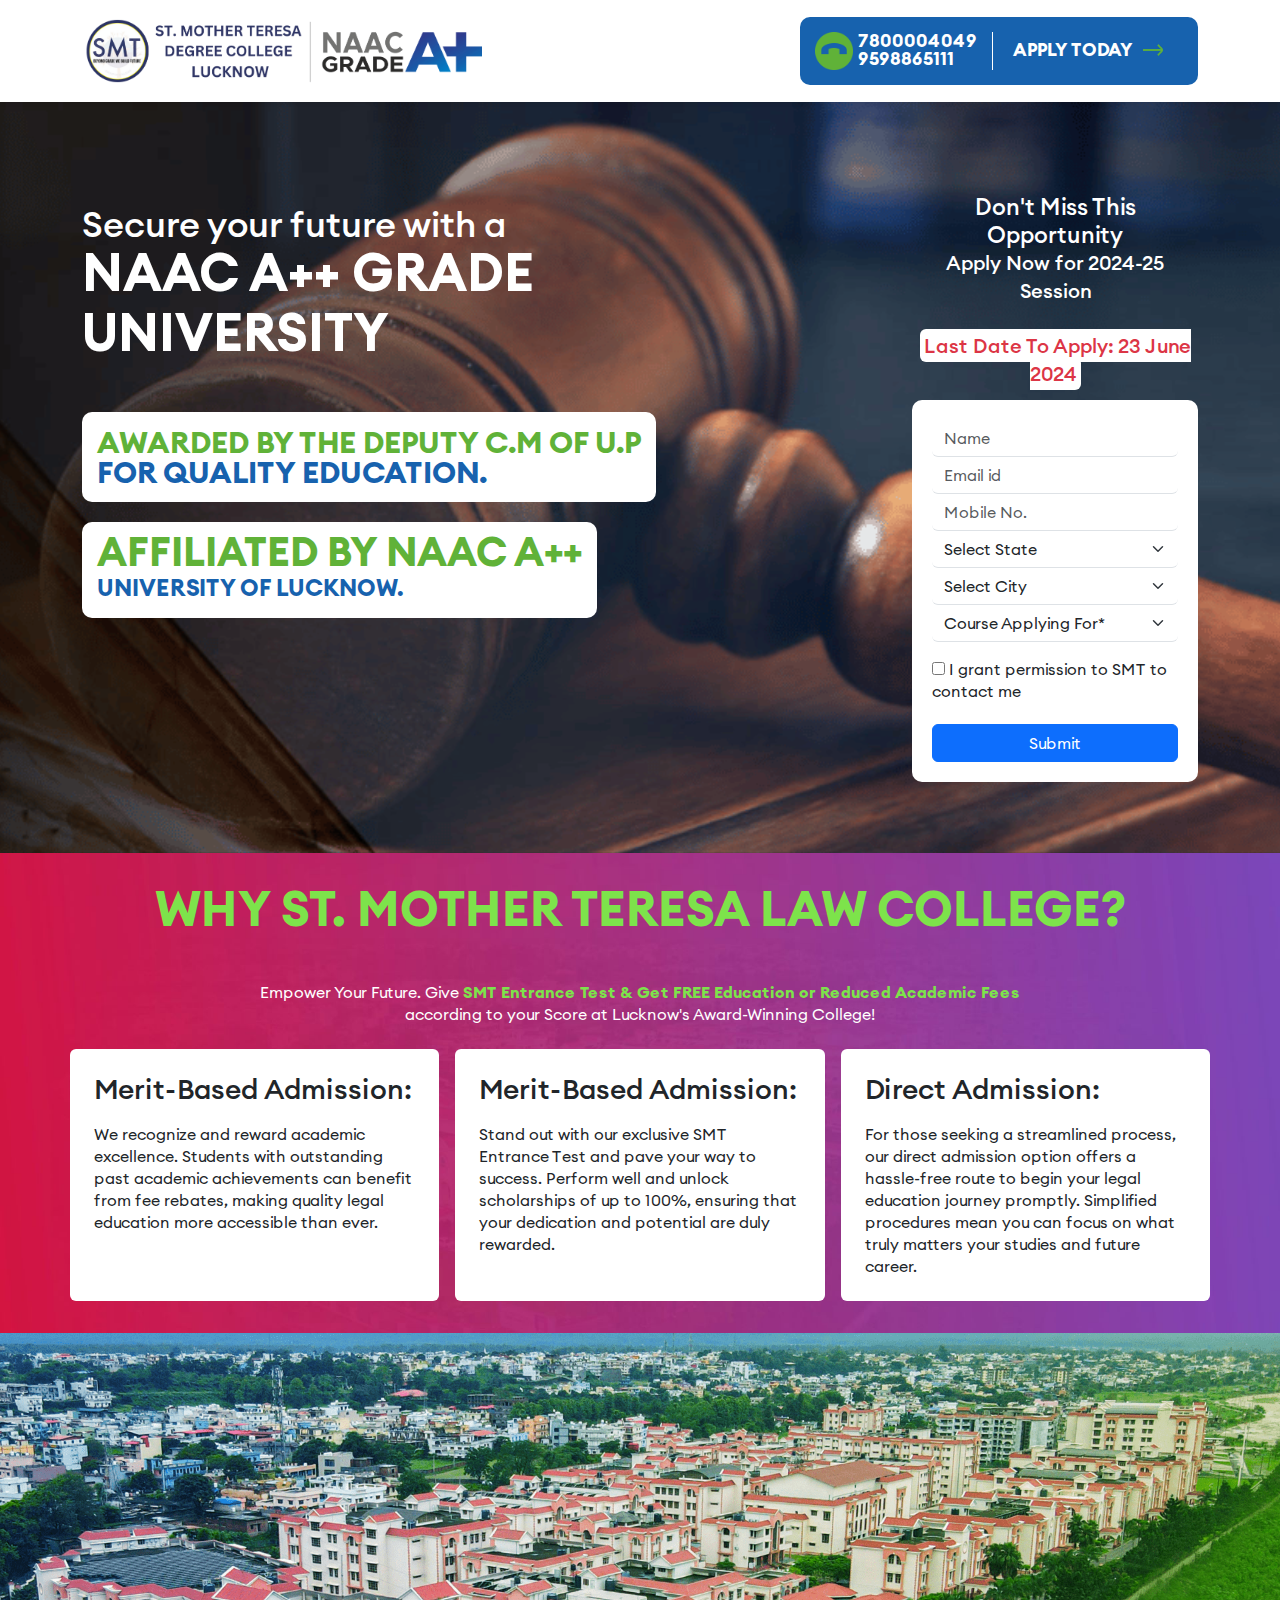
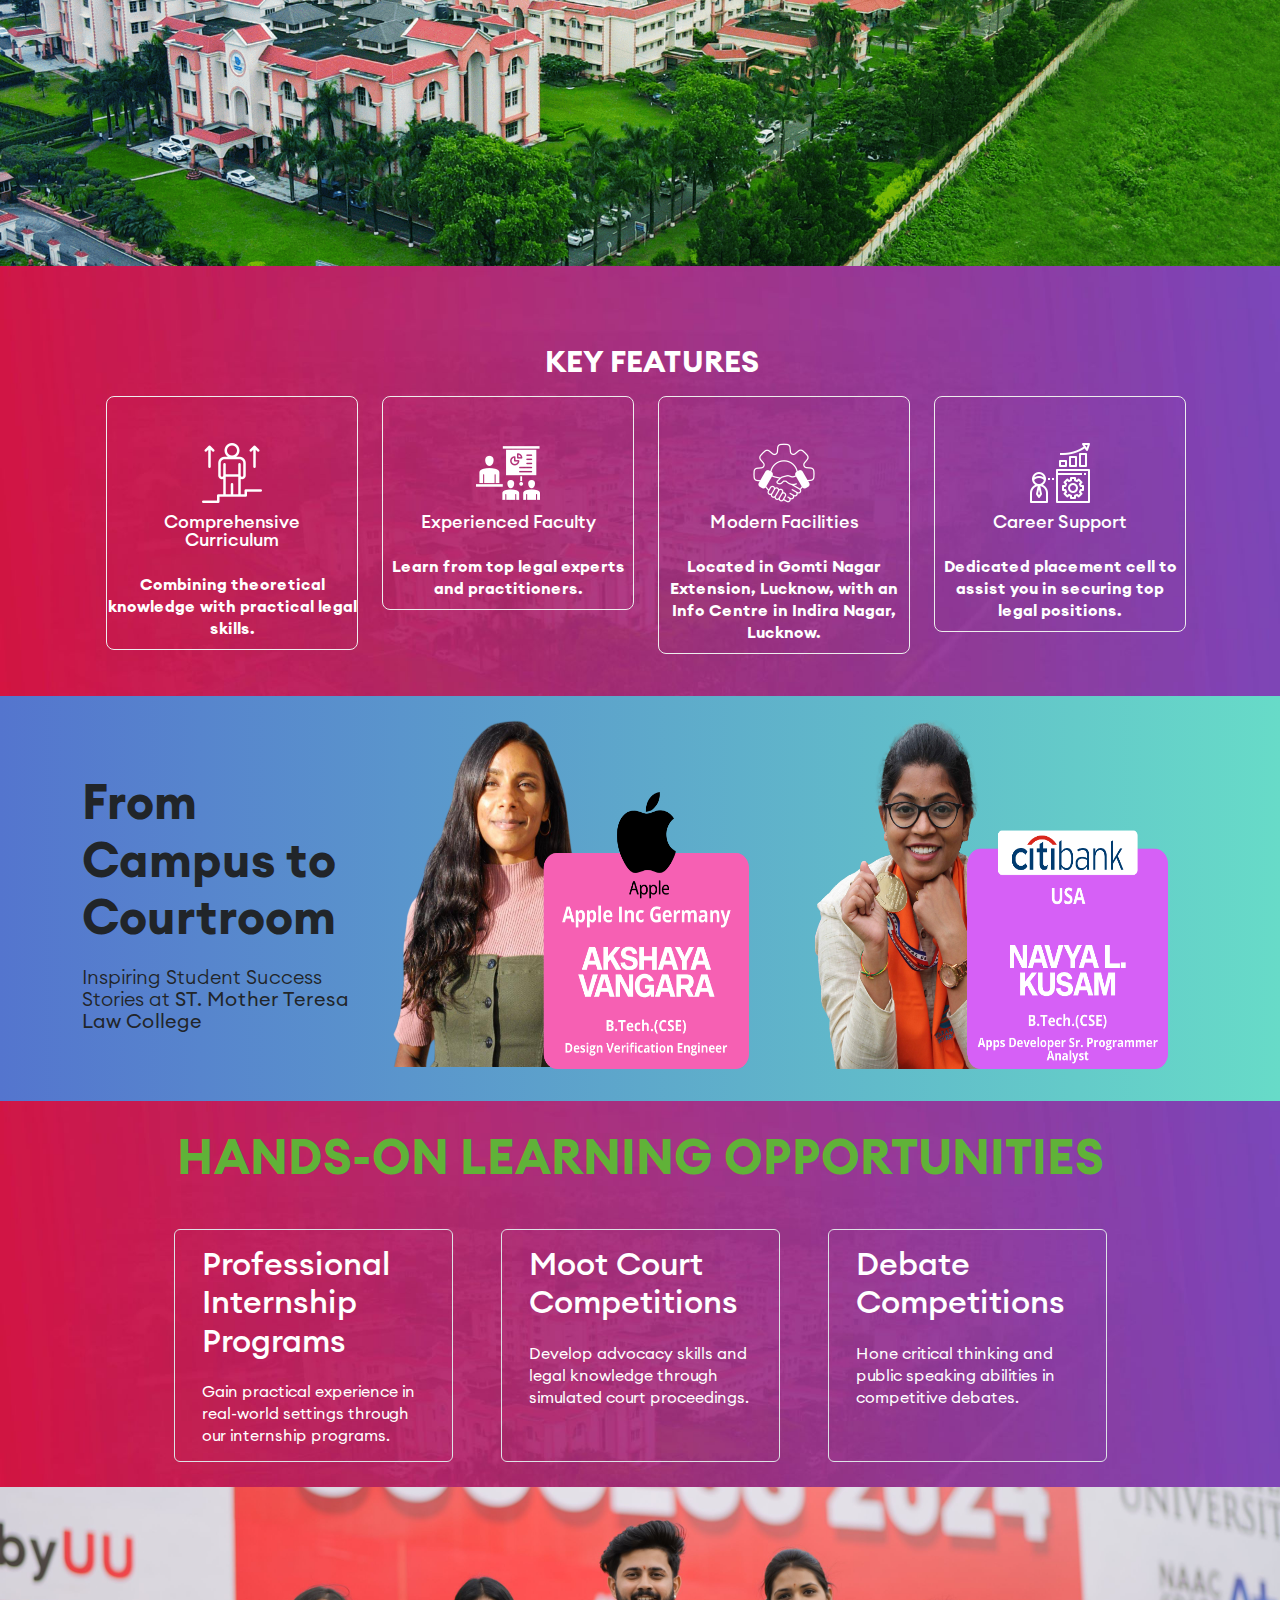
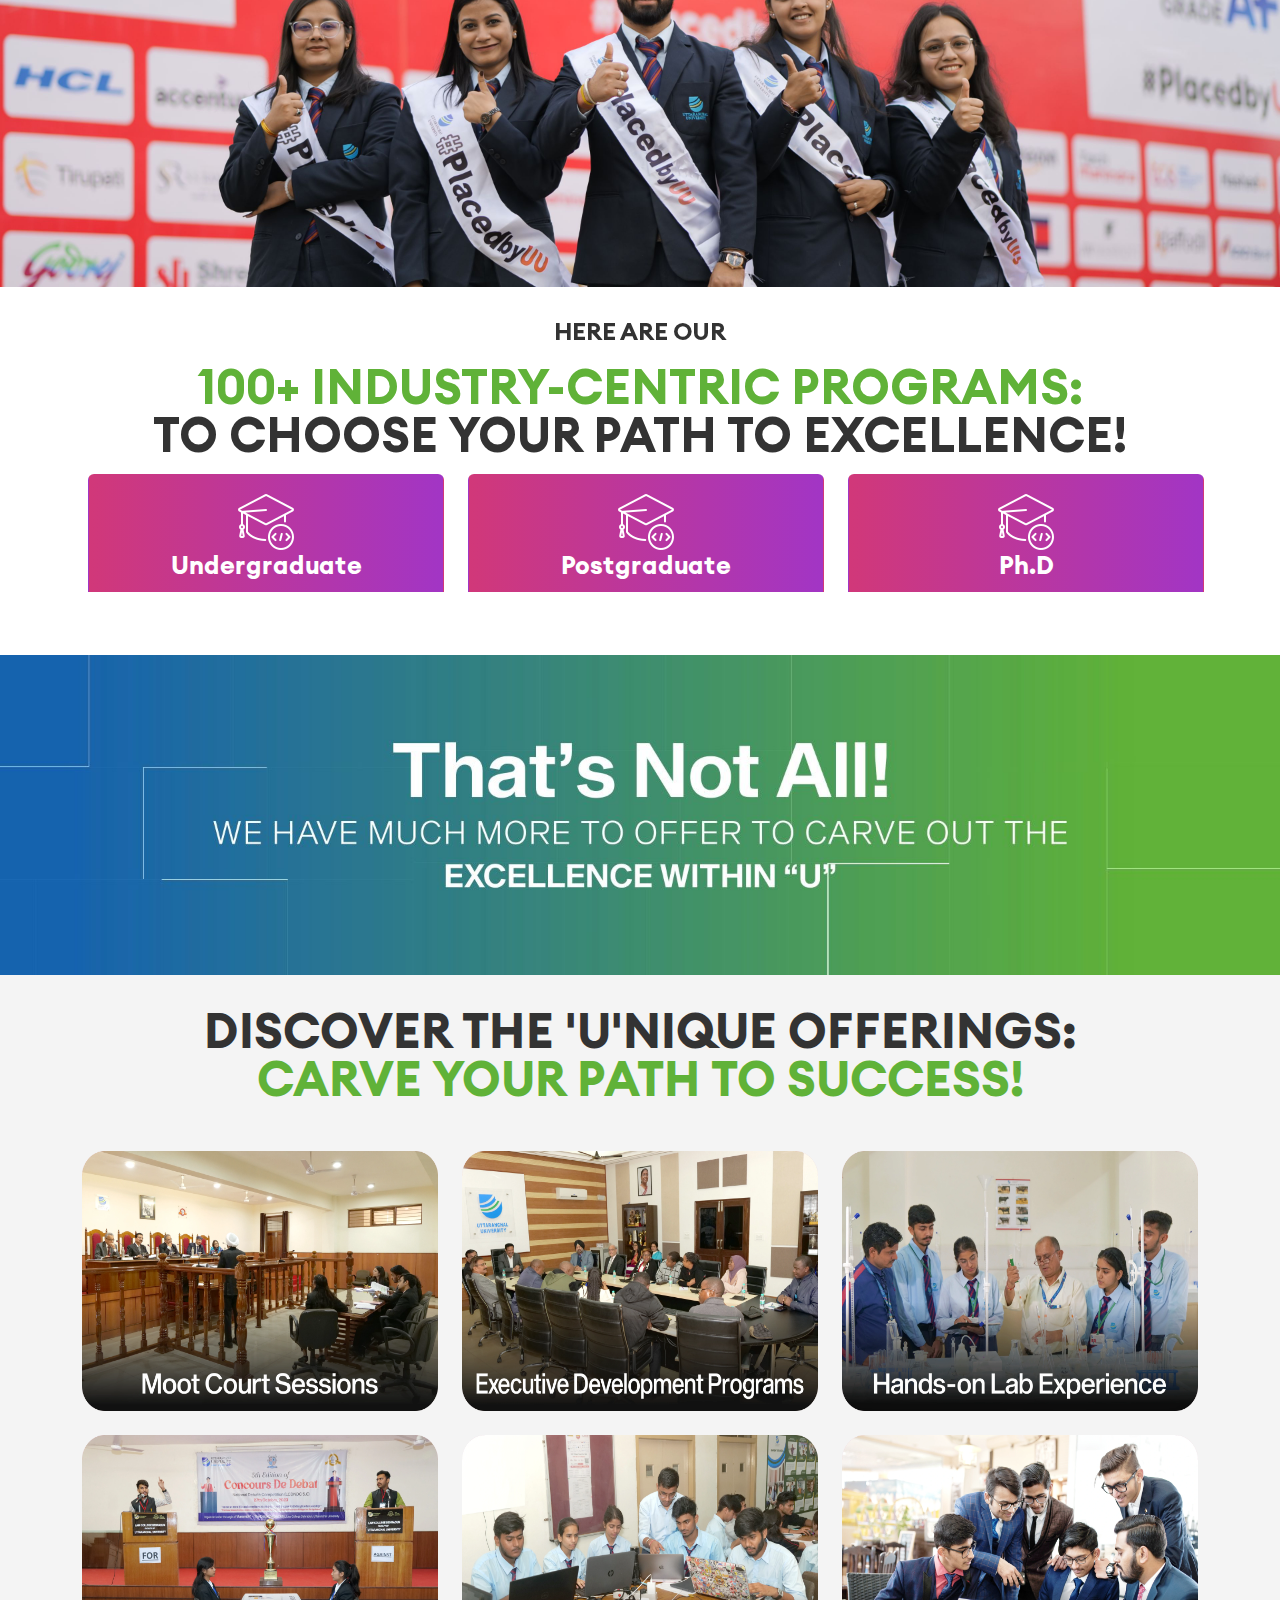
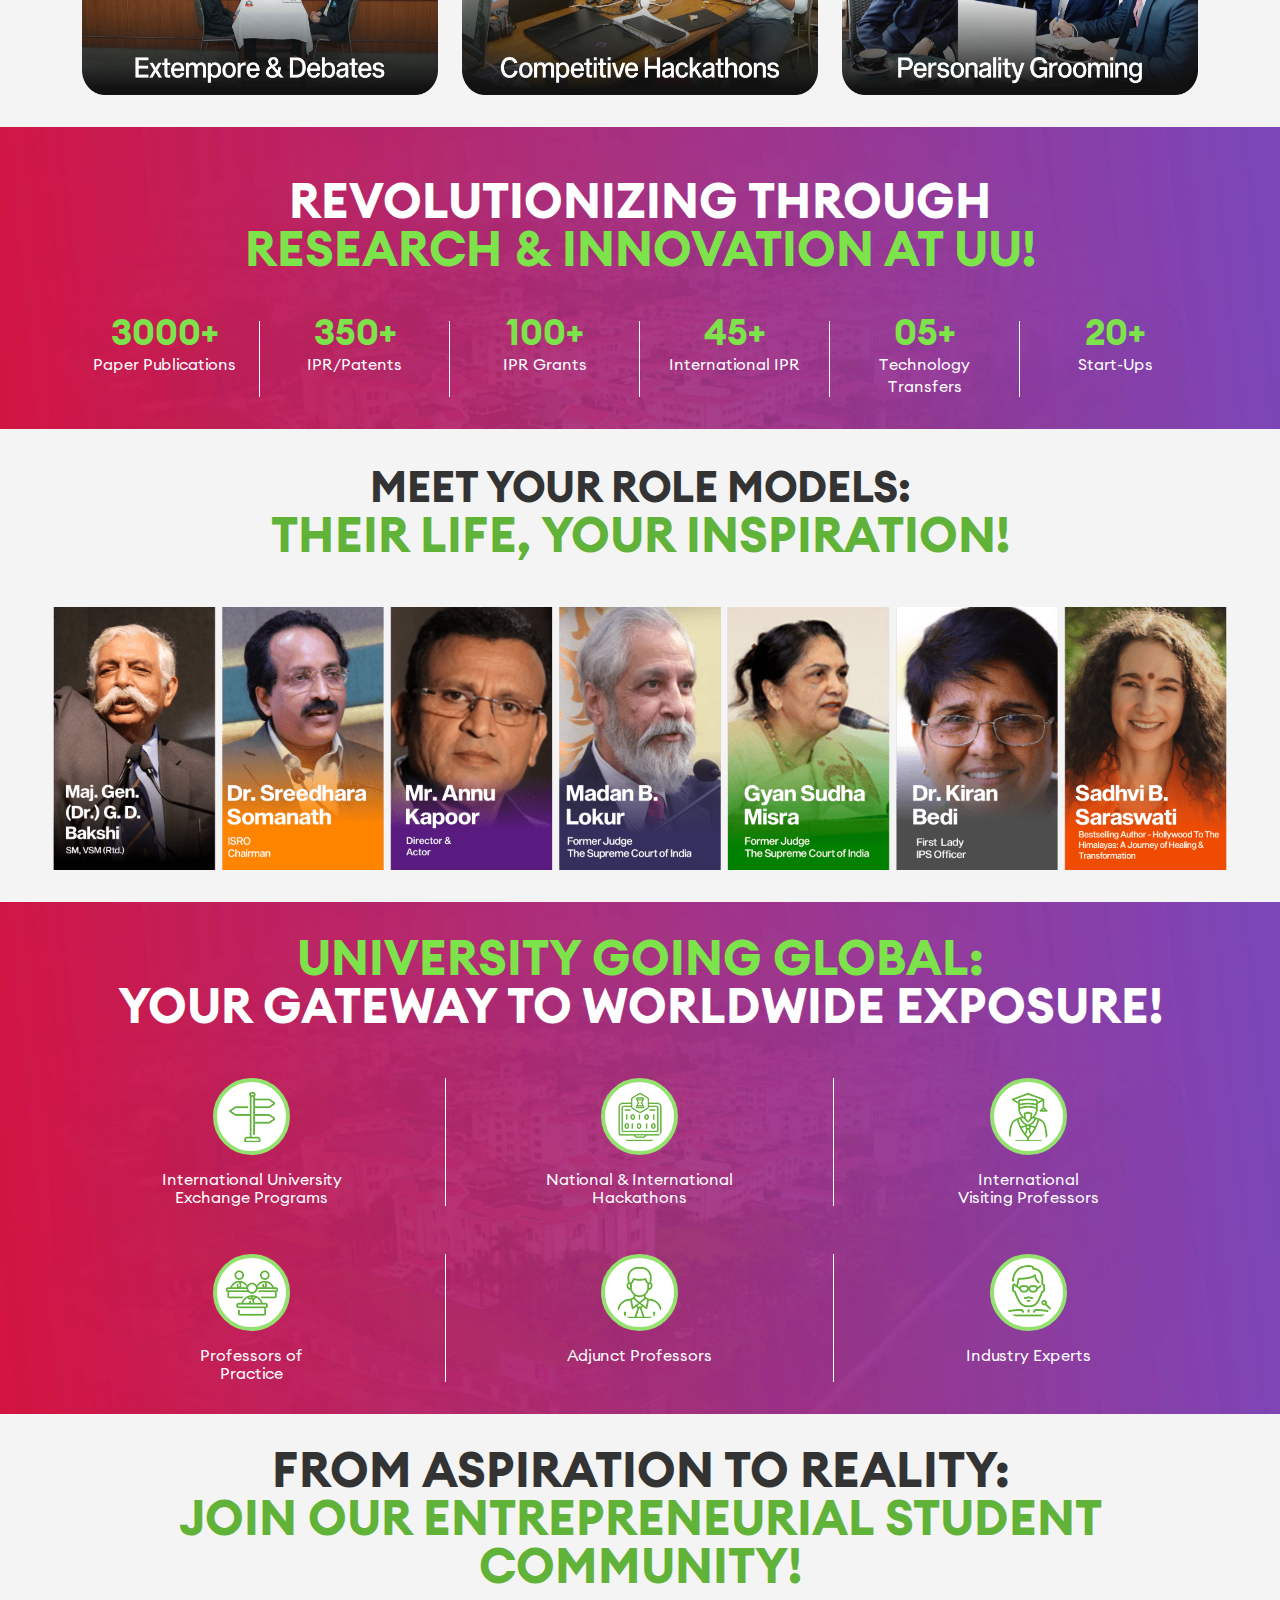
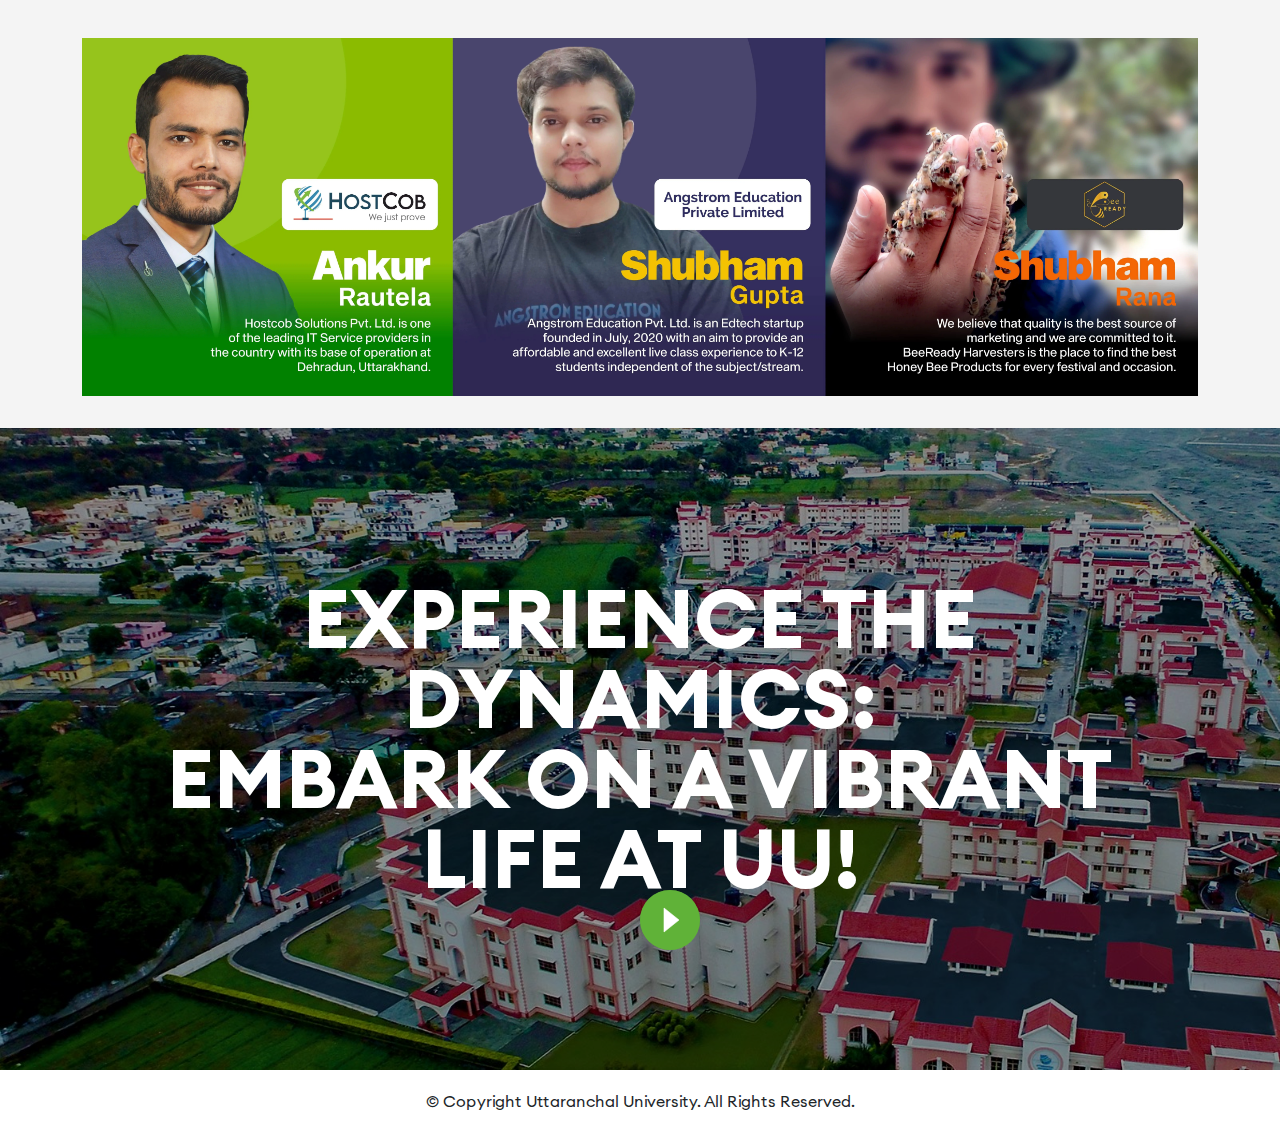
<file: index.html>
<!DOCTYPE html>
<html lang="en">

<head>
    <meta charset="UTF-8">
    <meta http-equiv="X-UA-Compatible" content="IE=edge">
    <meta name="viewport" content="width=device-width, initial-scale=1.0">
    <title>St. Mother Teresa Degree College Lucknow</title>
    <link rel="stylesheet" href="css/bootstrap.min.css">
    <link rel="stylesheet" href="css/slick.css">
    <link rel="stylesheet" href="css/jquery.fancybox.min.css">
    <link rel="stylesheet" href="css/style.css">
    <link rel="stylesheet" href="css/widget-form-theme.html">
    <!-- Favicons -->
    <link rel="icon" type="image/ico" href="img/favicon.png">
    <style type="text/css">
        .hero-banner__content {
            background-image: url('img/top-banner-1.webp');
            background-repeat: no-repeat;
            background-size: cover;
            background-position: top center;
            padding-top: 34px;
        }

        .BannerImg {
            display: none;
        }

        .TestImg {
            height: 349px !important;

        }

        @media only screen and (max-width: 757px) {
            .hero-banner__content {
                background-image: none !important;
                padding-top: 61px !important;

            }

            .TestImg {
                width: 100%;
                height: 280px !important;
            }

            .main-heading h2 {
                font-size: 23px !important;

            }

            .BannerImg {
                display: block !important;
            }

            .formArea {
                margin-top: -7px !important;
                padding-bottom: 26px !important;
                margin-left: 0px !important;
            }

            .footer-fixed {

                display: block !important;
                font-size: 20px !important;
            }

            .phoneNumber__apply {
                display: none !important;
            }

            .phoneNumber__no {
                border-right: none !important;
                display: none !important;
            }

            .phoneNumberTop {
                display: block !important;
                text-align: center;
                padding-top: 9px;
                padding-bottom: 0px !important;
                margin-bottom: -15px !important;
            }

            .phoneNumberTop a {
                color: #000;
                text-decoration: none;
                font-size: 18px;
            }

            .phoneNumberTop a img {
                margin-top: -3px !important;
            }

            .phoneNumber {
                background: #fff !important;
            }

            .DesktopView {
                display: none;
            }

            .MobileView {
                display: block !important;
            }

            .SpeakerDesk {
                display: none;
            }

            .SpeakerMobile {
                display: block !important;
            }

            .footer-area {

                padding: 8px 8px 50px 8px !important;

            }

            .footer-area p {
                font-size: 15px !important;
                line-height: 1 !important;
            }

            .FormHead {

                color: #333 !important;
                margin-top: 19px;
                line-height: 1;
            }

            .FormHead span {
                color: #60b238 !important;
                font-size: 19px !important;
            }

            .GlobalPoint .HireBox p {
                padding-left: 5px;
                padding-right: 5px;

            }

            .colEx {
                display: none;
            }

            .PlacementBgS {
                background: #fff !important;

            }

            .PlacementBgS .MobileView {
                display: block;
                width: 100%;

            }

        }

        @media only screen and (max-width: 1920px) {
            /*.phoneNumberTop{
                    display: none;
                }  */


        }

        .PlacementBgS {
            background: linear-gradient(to right, #5475ce, #67dbc8 100%) !important;
            /* background: url(img/new-placement-bg.jpg); */
            background-repeat: no-repeat !important;
            background-size: cover !important;
        }


        .thumb-sec-2 .ThumbTopImg::before {
            content: '';
            background: none !important;

        }

        .ThumbTopImg img {
            min-height: 272px;
            border-radius: 6px;
        }

        #AccSLider .pl-item img {
            width: 128px !important;
        }

        .fiveThumbs .card-footer {
            margin-top: 10px !important;
        }

        .formArea {
            margin-top: 193px;
            margin-bottom: 40px;
            padding-bottom: 31px;
            margin-left: 70px;
        }

        #MoreUU .thumbs-sec__image img {
            height: 260px;
            border-radius: 6px;
        }

        .#MoreUU span {}

        #nav-tabContent {
            border: 0px !important;
        }

        .check-box-field #ee-form-30-form-30-iAgree {
            margin-bottom: 0px !important;

        }

        .GlobalPoint .HireBox p {

            font-size: 14px !important;
            line-height: 17px !important;
            margin-top: 3px !important;

        }

        .GlobalPoint .HireBox p img {
            width: 55px;
        }

        .pattren {
            background: url(img/pattern-bg.jpg) !important;
            background-repeat: no-repeat !important;
            background-size: cover !important;
        }


        .border-right {
            border-right: 1px solid #fff !important;
        }

        .globalTXT img {
            background: #fff;
            padding: 7px 7px;
            border-radius: 100%;
            border: 4px solid #95e16f;

        }

        .CourseTabs .nav-link {
            background: linear-gradient(to right, #d13879, #a235c5 100%) !important;
            font-size: 25px !important;

        }

        .HireBox {
            background: linear-gradient(to right, #d13879, #a235c5 100%) !important;

            border: 0px solid #eee !important;
            font-weight: bold;

        }

        .milestone-section__otherText .HireBox {
            border: 1px solid #eee !important;
        }

        .footer-fixed {
            position: fixed;
            left: 0;
            bottom: 0;
            width: 100%;
            background-color: #d91212;
            color: white;
            text-align: center;
            display: none;
        }

        .BottomLink {
            color: #fff;
            font-weight: bold;
            text-decoration: none;

        }

        .BottomLink:hover {
            color: green;
        }

        .ee-form-heading {
            display: none;
        }

        .FormHead {
            text-align: center;
            color: #fff;
            font-size: 23px !important;
            margin-bottom: 14px;

        }

        .FormHead span {
            font-size: 20px;
        }

        .HiredIcons p img {
            margin-bottom: 8px;
        }

        .tks-item .card {
            background: transparent !important;

        }

        .TestimonialsSlider .card-body {
            min-height: auto !important;
        }

        .CompanyRecLogo img {
            border-radius: 14px;
        }

        .title {
            font-size: 3rem;
            font-weight: bold;
            margin-bottom: 20px;
        }

        .opportunity {
            padding: 15px;
            border: none;
            border-radius: 10px;
            color: white;

        }

        .opportunity h3 {
            font-size: 2rem;
            margin-bottom: 20px;
        }
    </style>
</head>

<body>
    <header class="header pt-3 pb-3 shadow shadow-sm">
        <div class="container">
            <div class="row align-items-center">
                <div class="col-md-4 text-center">
                    <div class="brandLogo">
                        <a href="index.html">
                            <img src="img/logo.png" alt="" width="400">
                        </a>
                    </div>
                </div>
                <div class="col-md-8">
                    <div class="phoneNumberTop" style="display: none;">
                        <a href="tel:7800004049">
                            <img src="img/phone-icon-new.png">
                            7800004049
                        </a>
                        &nbsp;
                        <a href="tel:9598865111">
                            <img src="img/phone-icon-new.png">
                            9598865111
                        </a>
                    </div>
                    <div class="phoneNumber d-inline-flex aling-items-center float-end">
                        <div class="phoneNumber__no d-flex aling-items-center">
                            <img src="img/phone-icon.png" alt="" width="38">
                            <div class="phoneNumber__no--call">
                                <a href="tel:7800004049">7800004049</a>
                                <a href="tel:9598865111">9598865111</a>
                            </div>
                        </div>
                        <div class="phoneNumber__apply">
                            <a href="#" class="header-btn">Apply Today</a>
                        </div>
                    </div>
                </div>
            </div>
        </div>
    </header>
    <section class="hero-banner" id="top"
        style="background-image: url('img/banner.png'); background-size: cover; background-position: center;">
        <div class="hero-banner">
            <div class="container">
                <div class="row">
                    <div class="col-lg-8">
                        <div class="hero-banner__content--area mt-3">
                            <h1>
                                <span>Secure your future with a</span>
                                NAAC A++ Grade University
                            </h1>
                            <div class="addmissionOpen">
                                <span style="color: var(--text-green);">Awarded by the Deputy C.M of U.P</span>
                                <br>
                                <span style="color: var(--bg-blue);">For quality education.</span>
                                <br>
                            </div>
                            <br>
                            <div class="addmissionOpenScho" style="margin-top: 20px;">
                                <span style="color: var(--text-green); font-size: 40px;">Affiliated by NAAC A++</span>
                                <br>
                                <span style="font-size: 23px; color: var(--bg-blue);">University of Lucknow.</span>
                                <br>
                                <!-- <span style="color: var(--text-green); font-size: 40px;">
                                        R
                                        <span style="text-transform: capitalize;">s.</span>
                                        15 CRORES
                                    </span> -->
                            </div>
                            <!-- <div class="awards-section" style="margin-top: 20px;">
                                    <p>Awarded by the Deputy Chief Minister of Uttar Pradesh for quality education.</p>
                                    <p>Affiliated by NAAC A++ University of Lucknow.</p>
                                </div> -->
                        </div>
                    </div>
                    <div class="col-lg-4" id="formAreaApply">
                        <div class="formArea">
                            <div class="sign-up-form-wrap ">
                                <h2 class="FormHead">
                                    Don't Miss This Opportunity
                                    <br>
                                    <span>Apply Now for 2024-25 Session</span>
                                    <br>
                                    <br>
                                    <span class="text-danger p-1 bg-white rounded mt-2 small">Last Date To Apply: 23
                                        June 2024</span>
                                </h2>
                                <form action="/submit" method="post"
                                    style="width:100% !important; background-color: #fff; border-radius: 10px; padding: 20px;">
                                    <div class="form-group">
                                        <!-- <label for="name">Name</label> -->
                                        <input type="text" id="name" name="name"
                                            class="form-control border-0 border-bottom" placeholder="Name" required>
                                    </div>
                                    <div class="form-group">
                                        <!-- <label for="contact">Contact</label> -->
                                        <input type="email" id="email" name="email"
                                            class="form-control border-0 border-bottom" placeholder="Email id" required>
                                    </div>
                                    <div class="form-group">
                                        <!-- <label for="state">Mobile No.</label> -->
                                        <input type="number" id="phone" name="phone"
                                            class="form-control border-0 border-bottom" placeholder="Mobile No."
                                            required>
                                    </div>
                                    <div class="form-group ">
                                        <!-- <label for="state">State</label> -->

                                        <select name="state" id="state" class="form-select border-0 border-bottom"
                                            onchange="updateCities()">
                                            <option value="">Select State</option>
                                            <option value="AP">Andhra Pradesh</option>
                                            <option value="AR">Arunachal Pradesh</option>
                                            <option value="AS">Assam</option>
                                            <option value="BR">Bihar</option>
                                            <option value="CT">Chhattisgarh</option>
                                            <option value="GA">Gujarat</option>
                                            <option value="HR">Haryana</option>
                                            <option value="HP">Himachal Pradesh</option>
                                            <option value="JK">Jammu and Kashmir</option>
                                            <option value="GA">Goa</option>
                                            <option value="JH">Jharkhand</option>
                                            <option value="KA">Karnataka</option>
                                            <option value="KL">Kerala</option>
                                            <option value="MP">Madhya Pradesh</option>
                                            <option value="MH">Maharashtra</option>
                                            <option value="MN">Manipur</option>
                                            <option value="ML">Meghalaya</option>
                                            <option value="MZ">Mizoram</option>
                                            <option value="NL">Nagaland</option>
                                            <option value="OR">Odisha</option>
                                            <option value="PB">Punjab</option>
                                            <option value="RJ">Rajasthan</option>
                                            <option value="SK">Sikkim</option>
                                            <option value="TN">Tamil Nadu</option>
                                            <option value="TG">Telangana</option>
                                            <option value="TR">Tripura</option>
                                            <option value="UT">Uttarakhand</option>
                                            <option value="UP">Uttar Pradesh</option>
                                            <option value="WB">West Bengal</option>
                                            <option value="AN">Andaman and Nicobar Islands</option>
                                            <option value="CH">Chandigarh</option>
                                            <option value="DN">Dadra and Nagar Haveli</option>
                                            <option value="DD">Daman and Diu</option>
                                            <option value="DL">Delhi</option>
                                            <option value="LD">Lakshadweep</option>
                                            <option value="PY">Puducherry</option>
                                        </select>

                                    </div>
                                    <div class="form-group">
                                        <!-- <label for="city">City</label> -->
                                        <select id="city" name="city" class="form-select border-0 border-bottom"
                                            required>
                                            <option value="">Select City</option>
                                        </select>
                                    </div>
                                    <div class="form-group ">
                                        <!-- <label for="course">Course Apply For</label> -->
                                        <select id="course" name="course" class="form-select border-0 border-bottom"
                                            required>
                                            <option value="">Course Applying For*</option>
                                            <option value="BA">B.A</option>
                                            <option value="BALLB">B.A.L.L.B Hons.</option>
                                            <option value="BBA">B.B.A</option>
                                            <option value="BCOM">B.COM.</option>
                                            <option value="DELED">D.EL.ED.</option>
                                            <option value="DPharma">D.Pharma</option>
                                            <option value="ITI_ELE">I.T.I. (ELE)</option>
                                            <option value="ITI_FITTER">I.T.I. (FITTER)</option>
                                            <option value="LLB">L.L.B</option>
                                        </select>
                                    </div>
                                    <div class="pt-3">
                                        <lable class="checkbox">
                                            <input type="checkbox">
                                            I grant permission to SMT to contact me
                                        </lable>
                                    </div>
                                    <br>
                                    <div class="form-group">
                                        <button type="submit" class="btn btn-primary w-100">Submit</button>
                                    </div>
                                </form>
                            </div>
                        </div>
                    </div>
                </div>
            </div>
        </div>
    </section>
    <section class="degree-section pt-100 pb-100 pattren" style="padding-top: 32px; padding-bottom: 32px;">
        <div class="container">
            <div class="main-heading text-center mb-5">
                <!-- <div class="main-heading__sub">
                    Is Your Future Secure With Us?
                </div> -->
                <h2>
                    <span style="color:#7de34b">
                        Why ST. Mother Teresa Law College?
                        <br>
                    </span>
                </h2>
            </div>

            <div class="text-center text-white mx-auto w-75 ">

                <p class="text-center ">Empower Your Future. Give
                    <span style="color:#7de34b ">
                        <b> SMT Entrance Test & Get FREE Education or Reduced Academic Fees </b>
                    </span> according to your Score at Lucknow's Award-Winning College!
                </p>


            </div>

            <div class="row mt-4 ">

                <div class="col-sm bg-white rounded p-4 me-3">
                    <h3> Merit-Based Admission:</h3>
                    <p class="mt-3">We recognize and reward academic excellence. Students with outstanding past academic
                        achievements can benefit from fee rebates, making quality legal education more accessible than
                        ever.
                    </p>
                </div>
                <div class="col-sm bg-white rounded p-4 me-3">
                    <h3> Merit-Based Admission:</h3>
                    <p class="mt-3">Stand out with our exclusive SMT Entrance Test and pave your way to success. Perform
                        well and unlock scholarships of up to 100%, ensuring that your dedication and potential are duly
                        rewarded. </p>
                </div>
                <div class="col-sm bg-white rounded p-4 ">
                    <h3> Direct Admission:
                    </h3>
                    <p class="mt-3">For those seeking a streamlined process, our direct admission option offers a
                        hassle-free route to begin your legal education journey promptly. Simplified procedures mean you
                        can focus on what truly matters your studies and future career. </p>
                </div>
            </div>
            <!-- <div class="placementsLogo plSlider mt-5 mb-5" id="AccSLider">
                <div class="pl-item">
                    <img src="img/Accreditatio/ugc-2f.jpg" alt="">
                </div>
                <div class="pl-item">
                    <img src="img/Accreditatio/naacp.jpg" alt="">
                </div>
                <div class="pl-item">
                    <img src="img/Accreditatio/wuri.jpg" alt="">
                </div>
                <div class="pl-item">
                    <img src="img/Accreditatio/cci.jpg" alt="">
                </div>
                <div class="pl-item">
                    <img src="img/Accreditatio/iic.png" alt="">
                </div>
                <div class="pl-item">
                    <img src="img/Accreditatio/bar-c.jpg" alt="">
                </div>
                <div class="pl-item">
                    <img src="img/Accreditatio/award-logo-5.jpg" alt="">
                </div>
                <div class="pl-item">
                    <img src="img/Accreditatio/award-logo-3.jpg" alt="">
                </div>
                <div class="pl-item">
                    <img src="img/Accreditatio/logo-unai.jpg" alt="">
                </div>
            </div> -->
        </div>
    </section>
    <section class="bigImage">
        <img src="img/uu-infra-campus.png" alt="SMT" class="w-100" width="100%">
    </section>
    <section class="milestone-section pattren" style="padding-top: 32px; padding-bottom: 32px;">
        <div class="container">
            <!-- <div class="main-heading text-center mb-5">
                <div class="main-heading__sub">
                    After UU What Comes Next?
                </div>
                <h2>
                    STEP INTO A PROMISING TOMORROW:
                    <br>
                    with
                    <span style="color:#7de34b">
                        EXCEPTIONAL GLOBAL OPPORTUNITIES
                </h2>
            </div>
            <div class="row text-center g-0">
                <div class="col-lg-4 border-right">
                    <div class="milestone__num">
                        <span>500+</span>
                        <small style="color: #7de34b">Recruiters</small>
                    </div>
                </div>
                <div class="col-lg-4 border-right">
                    <div class="milestone__num">
                        <span>1.5 CR</span>
                        <small style="color: #7de34b">Highest Package</small>
                    </div>
                </div>
                <div class="col-lg-4">
                    <div class="milestone__num">
                        <span>
                            15K+
                            <sup></sup>
                        </span>
                        <small style="color: #7de34b">Glorious Alumni in Top Corporates</small>
                    </div>
                </div>
            </div> -->
        </div>
        <div class="container mt-3 CompanyRecLogo ">

            <!-- <div class="placementsLogo plSlider mt-5 mb-5">
             <div class="pl-item"><img src="img/RECRUITERS/01.jpg" alt=""></div>
             <div class="pl-item"><img src="img/RECRUITERS/02.jpg" alt=""></div>
             <div class="pl-item"><img src="img/RECRUITERS/03.jpg" alt=""></div>
             <div class="pl-item"><img src="img/RECRUITERS/04.jpg" alt=""></div>
             <div class="pl-item"><img src="img/RECRUITERS/05.jpg" alt=""></div>
             <div class="pl-item"><img src="img/RECRUITERS/06.jpg" alt=""></div>
             <div class="pl-item"><img src="img/RECRUITERS/07.jpg" alt=""></div>
             
             <div class="pl-item"><img src="img/RECRUITERS/09.jpg" alt=""></div>
             <div class="pl-item"><img src="img/RECRUITERS/12.jpg" alt=""></div>
             <div class="pl-item"><img src="img/RECRUITERS/13.jpg" alt=""></div>
             <div class="pl-item"><img src="img/RECRUITERS/14.jpg" alt=""></div>
             <div class="pl-item"><img src="img/RECRUITERS/15.jpg" alt=""></div>
             <div class="pl-item"><img src="img/RECRUITERS/16.jpg" alt=""></div>
             <div class="pl-item"><img src="img/RECRUITERS/17.jpg" alt=""></div>
        </div> -->
            <!-- <div class="row g-3 mb-12">
                <div class="col-lg-2 col-6">
                    <img src="img/company/n24.png" alt="" class="w-100 shadow border-1 br-10 p-2 bg-white">
                </div>
                <div class="col-lg-2 col-6">
                    <img src="img/company/n21.png" alt="" class="w-100 shadow border-1 br-10 p-2 bg-white">
                </div>
                <div class="col-lg-2 col-6">
                    <img src="img/company/n22.png" alt="" class="w-100 shadow border-1 br-10 p-2 bg-white">
                </div>
                <div class="col-lg-2 col-6">
                    <img src="img/company/n25.png" alt="" class="w-100 shadow border-1 br-10 p-2 bg-white">
                </div>
                <div class="col-lg-2 col-6">
                    <img src="img/company/n27.png" alt="" class="w-100 shadow border-1 br-10 p-2 bg-white">
                </div>
                <div class="col-lg-2 col-6">
                    <img src="img/company/n26.png" alt="" class="w-100 shadow border-1 br-10 p-2 bg-white">
                </div>
                <div class="col-lg-2 col-6">
                    <img src="img/company/n28.png" alt="" class="w-100 shadow border-1 br-10 p-2 bg-white">
                </div>
                <div class="col-lg-2 col-6">
                    <img src="img/company/n30.png" alt="" class="w-100 shadow border-1 br-10 p-2 bg-white">
                </div>
                <div class="col-lg-2 col-6">
                    <img src="img/company/1.png" alt="" class="w-100 shadow border-1 br-10 p-2">
                </div>
                <div class="col-lg-2 col-6">
                    <img src="img/company/2.png" alt="" class="w-100 shadow border-1 br-10 p-2">
                </div>
                <div class="col-lg-2 col-6">
                    <img src="img/company/3.png" alt="" class="w-100 shadow border-1 br-10 p-2">
                </div>
                <div class="col-lg-2 col-6">
                    <img src="img/company/4.png" alt="" class="w-100 shadow border-1 br-10 p-2">
                </div>
                <div class="col-lg-2 col-6">
                    <img src="img/company/5.png" alt="" class="w-100 shadow border-1 br-10 p-2">
                </div>
                <div class="col-lg-2 col-6">
                    <img src="img/company/6.png" alt="" class="w-100 shadow border-1 br-10 p-2">
                </div>
                <div class="col-lg-2 col-6">
                    <img src="img/company/7.png" alt="" class="w-100 shadow border-1 br-10 p-2">
                </div>
                <div class="col-lg-2 col-6">
                    <img src="img/company/8.png" alt="" class="w-100 shadow border-1 br-10 p-2">
                </div>
                <div class="col-lg-2 col-6">
                    <img src="img/company/9.png" alt="" class="w-100 shadow border-1 br-10 p-2">
                </div>
                <div class="col-lg-2 col-6">
                    <img src="img/company/10.png" alt="" class="w-100 shadow border-1 br-10 p-2">
                </div>
                <div class="col-lg-2 col-6">
                    <img src="img/company/19.png" alt="" class="w-100 shadow border-1 br-10 p-2">
                </div>
                <div class="col-lg-2 col-6">
                    <img src="img/company/12.png" alt="" class="w-100 shadow border-1 br-10 p-2">
                </div>
                <div class="col-lg-2 col-6">
                    <img src="img/company/14.png" alt="" class="w-100 shadow border-1 br-10 p-2">
                </div>
                <div class="col-lg-2 col-6">
                    <img src="img/company/15.png" alt="" class="w-100 shadow border-1 br-10 p-2">
                </div>
                <div class="col-lg-2 col-6">
                    <img src="img/company/16.png" alt="" class="w-100 shadow border-1 br-10 p-2">
                </div>
                <div class="col-lg-2 col-6">
                    <img src="img/company/18.png" alt="" class="w-100 shadow border-1 br-10 p-2">
                </div>
                <div class="col-lg-3 col-6 colEx"></div>
                <div class="col-lg-2 col-6">
                    <img src="img/company/11.png" alt="" class="w-100 shadow border-1 br-10 p-2">
                </div>
                <div class="col-lg-2 col-6">
                    <img src="img/company/20.png" alt="" class="w-100 shadow border-1 br-10 p-2">
                </div>
                <div class="col-lg-2 col-6">
                    <img src="img/company/n29.png" alt="" class="w-100 shadow border-1 br-10 p-2 bg-white">
                </div>
                <div class="col-lg-3 col-6 colEx"></div> 
            </div> -->
        </div>
        <div class="container mt-5  ">
            <div class="row g-0">
                <div class="col-lg-12">
                    <div class="milestone-section__otherText ps-4 text-center">
                        <h3 style="margin-bottom: 20px;">
                            Key Features
                        </h3>
                        <div class="row HireRow fiveThumbs HiredIcons text-center justify-content-center"
                            style="margin-right:0px">
                            <div class="col-md-3">
                                <div class="HireBox"
                                    style="background: transparent !important;color: #000;border: 1px solid #eee;border-radius: 8px;min-height: 102px;margin-bottom: 10px;">
                                    <div class="card-footer p-4">
                                        <p class="text-white">
                                            <img src="img/a6.png" alt="Comprehensive Curriculum">
                                            <br>
                                            Comprehensive Curriculum
                                        </p>
                                    </div>
                                    <div class="card-text">
                                        <p class="text-white">
                                            Combining theoretical knowledge with practical legal skills. </p>
                                    </div>
                                </div>
                            </div>
                            <div class="col-md-3">
                                <div class="HireBox"
                                    style="background: transparent !important;color: #000;border: 1px solid #eee;border-radius: 8px;min-height: 102px;margin-bottom: 10px;">
                                    <div class="card-footer p-4">
                                        <p class="text-white">
                                            <img src="img/a5.png" alt="Experienced Faculty
                                            ">
                                            <br>
                                            Experienced Faculty
                                        </p>
                                    </div>
                                    <div class="card-text">
                                        <p class="text-white">
                                            Learn from top legal experts and practitioners. </p>
                                    </div>
                                </div>
                            </div>
                            <div class="col-md-3">
                                <div class="HireBox"
                                    style="background: transparent !important;color: #000;border: 1px solid #eee;border-radius: 8px;min-height: 102px;margin-bottom: 10px;">
                                    <div class="card-footer p-4">
                                        <p class="text-white">
                                            <img src="img/a4.png" alt="Modern Facilities">
                                            <br>
                                            Modern Facilities
                                        </p>
                                    </div>
                                    <div class="card-text">
                                        <p class="text-white">
                                            Located in Gomti Nagar Extension, Lucknow, with an Info Centre
                                            in Indira Nagar, Lucknow. </p>
                                    </div>
                                </div>
                            </div>
                            <div class="col-md-3">
                                <div class="HireBox"
                                    style="background: transparent !important;color: #000;border: 1px solid #eee;border-radius: 8px;min-height: 102px;margin-bottom: 10px;">
                                    <div class="card-footer p-4">
                                        <p class="text-white">
                                            <img src="img/a2.png" alt="Career Support
                                            ">
                                            <br>
                                            Career Support
                                        </p>
                                    </div>
                                    <div class="card-text">
                                        <p class="text-white">
                                            Dedicated placement cell to assist you in securing top legal
                                            positions. </p>
                                    </div>
                                </div>
                            </div>

                        </div>
                        <!-- <a href="#formAreaApply" class="btn btn-outline-primary btn-lg cta-btn" style="margin-top:35px">Apply Today</a> -->
                    </div>
                </div>
            </div>
        </div>
    </section>
    <!-- Start Testimonials -->
    <section class="talk-section bg-gray PlacementBgS" style="padding-top: 8px; padding-bottom: 0px;">
        <!-- <img src="img/alumni/mobile_placement.jpg" class="img-fluid MobileView" alt="Placement Banner"
            style="display:none;"> -->
        <!-- <img src="img/placement-mobile.png" class="img-fluid MobileView" alt="Placement Banner" style=" width:100% !important;display: none;"> -->
        <div class="container">


            <!-- <div class="main-heading text-center mb-5 h2-gray">
                <h2>Our Students  <span>Speak</span></h2>
            </div> -->
            <div class="row g-0 ">
                <div class="col-md-3 justify-content-center align-items-center d-flex ">
                    <div>
                        <h1 class="title">From Campus to Courtroom</h1>
                        <p class="lead ">Inspiring Student Success Stories at <strong>ST. Mother Teresa Law
                                College</strong></p>
                    </div>

                </div>
                <div class="col-lg-9">
                    <div class="talkSlider TestimonialsSlider">
                        <div class="tks-item">
                            <div class="card mb-3 border-0">
                                <div class="row g-0">
                                    <div class="col-md-12">
                                        <div class="card-body">
                                            <img src="img/alumni/Apple.png" class="img-fluid TestImg" id="CompanyLogo"
                                                alt="..." style="width:100%;">
                                            <!-- <p class="text-center"><img src="img/placed-stu-1.jpg" class="img-fluid" alt="..." style="height:100%"></p>
                                    <p class="card-text" style="font-size: 16px;color: #666;text-align: justify;margin-top:10px">The education and support I received at UU have been instrumental in shaping my career path. I owe a great deal of my success to the foundation laid by my alma mater. I highly recommend Uttaranchal University to anyone seeking a transformative educational experience that can help them achieve their professional goals.</p>
                                    <h5><span style="color: var(--text-green)">Navya Lakshmi Kusum</span></h5>
                                    <h3 style="margin-bottom: 0px;font-size: 16px;color:#666">B.Tech CSE</h3>
                                    <img src="img/city-bank-logo.png" class="img-fluid" id="CompanyLogo" alt="..." style=" width:115px !important;"> -->
                                        </div>
                                    </div>
                                </div>
                            </div>
                        </div>
                        <div class="tks-item">
                            <div class="card mb-3 border-0">
                                <div class="row g-0">
                                    <div class="col-md-12">
                                        <div class="card-body">
                                            <img src="img/alumni/Citibank.png" class="img-fluid TestImg"
                                                id="CompanyLogo" alt="..." style="width:100%;">
                                            <!-- <p class="text-center"><img src="img/Abhinav-Kumar.jpg" class="img-fluid" alt="..." style="height:100%"></p>
                                    <p class="card-text" style="font-size: 16px;color: #666;text-align: justify;margin-top:10px">Uttaranchal University helped me understand my potential and provided me with resources to hone the skills that I had. The learning environment in the classrooms and labs was conducive and highly motivating. The exposure to the industry through workshops, seminars, and guest lectures helped me gain essential knowledge to succeed in the corporate world.</p>
                                    <h5><span style="color: var(--text-green)">Abhinav Ankur</span></h5>
                                    <h3 style="margin-bottom: 0px;font-size: 16px;color:#666">B.Tech CSE</h3>
                                    <img src="img/forma-logo.jpg" class="img-fluid" id="CompanyLogo" alt="..." style=" width:115px !important;"> -->
                                        </div>
                                    </div>
                                </div>
                            </div>
                        </div>
                        <div class="tks-item">
                            <div class="card mb-3 border-0">
                                <div class="row g-0">
                                    <div class="col-md-12">
                                        <div class="card-body">
                                            <img src="img/alumni/Micro.png" class="img-fluid TestImg" id="CompanyLogo"
                                                alt="..." style="width:100%;">
                                            <!-- <p class="text-center"><img src="img/yash.jpg" class="img-fluid" alt="..." style="height:100%"></p>
                                    <p class="card-text" style="font-size: 16px;color: #666;text-align: justify;margin-top:10px">At UIT, learning is so much fun!  You feel like a part of the close-knit team, where each professor, each staff member, and each of your peers are always ready to support and guide you. Professional teaching, creative classes, effective explanations, and entertaining material that you get here- all contribute to your success in any industry!</p>
                                    <h5><span style="color: var(--text-green)">Yash Gambhir</span></h5>
                                    <h3 style="margin-bottom: 0px;font-size: 16px;color:#666">B.Tech CSE</h3>
                                    <img src="img/microsoft-logo.png" class="img-fluid" id="CompanyLogo" alt="..." style=" width:115px !important;"> -->
                                        </div>
                                    </div>
                                </div>
                            </div>
                        </div>
                        <div class="tks-item">
                            <div class="card mb-3 border-0">
                                <div class="row g-0">
                                    <div class="col-md-12">
                                        <div class="card-body">
                                            <img src="img/alumni/Lisk.png" class="img-fluid TestImg" id="CompanyLogo"
                                                alt="..." style="width:100%;">
                                            <!-- <p class="text-center"><img src="img/studen-testimonial-2.jpg" class="img-fluid" alt="..." style="height:100%"></p>
                                    <p class="card-text" style="font-size: 16px;color: #666;text-align: justify;margin-top:10px">I sincerely express my gratitude to Uttaranchal University for exposing me to a plethora of opportunities for both growing and learning. With the guidance and support of all the faculty Members I realized my competence and gained confidence. The varied skills I attained here helped me in achieving the first step towards realizing my future aspirations.</p>
                                    <h5><span style="color: var(--text-green)">Atrey Sati</span></h5>
                                    <h3 style="margin-bottom: 0px;font-size: 16px;color:#666">B.A.LLB. (Hons.)<</h3>
                                    <img src="img/mcstay-logo.png" class="img-fluid" id="CompanyLogo" alt="..." style=" width:115px !important;"> -->
                                        </div>
                                    </div>
                                </div>
                            </div>
                        </div>
                        <div class="tks-item">
                            <div class="card mb-3 border-0">
                                <div class="row g-0">
                                    <div class="col-md-12">
                                        <div class="card-body">
                                            <img src="img/alumni/Nutanix.png" class="img-fluid TestImg" id="CompanyLogo"
                                                alt="..." style="width:100%;">
                                            <!-- <p class="text-center"><img src="img/studen-testimonial-2.jpg" class="img-fluid" alt="..." style="height:100%"></p>
                                    <p class="card-text" style="font-size: 16px;color: #666;text-align: justify;margin-top:10px">I sincerely express my gratitude to Uttaranchal University for exposing me to a plethora of opportunities for both growing and learning. With the guidance and support of all the faculty Members I realized my competence and gained confidence. The varied skills I attained here helped me in achieving the first step towards realizing my future aspirations.</p>
                                    <h5><span style="color: var(--text-green)">Atrey Sati</span></h5>
                                    <h3 style="margin-bottom: 0px;font-size: 16px;color:#666">B.A.LLB. (Hons.)<</h3>
                                    <img src="img/mcstay-logo.png" class="img-fluid" id="CompanyLogo" alt="..." style=" width:115px !important;"> -->
                                        </div>
                                    </div>
                                </div>
                            </div>
                        </div>
                    </div>
                </div>
            </div>
        </div>
    </section>
    <section class="community-section pattren" style="padding-top: 32px; padding-bottom: 1px;">
        <div class="container">
            <div class="main-heading text-center mb-5 h2-gray">
                <h2 style="color: #333 !important;">
                    <span>Hands-On Learning Opportunities</span>
                </h2>
            </div>
            <!-- <div class="row HireRow GlobalPoint fiveThumbs text-center" style="margin-right:0px">
                <div class="col-md-2 col-6">
                    <div class="HireBox">
                        <p class="text-white">
                            <img src="img/1.png" alt="Conducive Learning Environment">
                            <br>
                            Conducive Learning
                            <br>
                            Environment
                        </p>
                    </div>
                </div>
                <div class="col-md-2 col-6">
                    <div class="HireBox">
                        <p class="text-white">
                            <img src="img/2.png" alt="Excellent Standards 
                                of Teaching">
                            <br>
                            Excellent Standards
                            <br>
                            of Teaching
                        </p>
                    </div>
                </div>
                <div class="col-md-2 col-6">
                    <div class="HireBox">
                        <p class="text-white">
                            <img src="img/3.png" alt="Highly Affordable 
                                Education">
                            <br>
                            Highly Affordable
                            <br>
                            Education
                        </p>
                    </div>
                </div>
                <div class="col-md-2 col-6">
                    <div class="HireBox">
                        <p class="text-white">
                            <img src="img/4.png" alt="Scholarship Grants & 
                                Financial Assistance">
                            <br>
                            Scholarship Grants &
                            <br>
                            Financial Assistance
                        </p>
                    </div>
                </div>
                <div class="col-md-2 col-6">
                    <div class="HireBox">
                        <p class="text-white">
                            <img src="img/5.png" alt="Student 
                                 Satisfaction">
                            <br>
                            Student
                            <br>
                            Satisfaction
                        </p>
                    </div>
                </div>
                <div class="col-md-2 col-6">
                    <div class="HireBox">
                        <p class="text-white">
                            <img src="img/6.png" alt="Personalised <br>Mentorship">
                            <br>
                            Personalised
                            <br>
                            Mentorship
                        </p>
                    </div>
                </div>
                <h3 style="margin-bottom: 10px;margin-top: 30px;font-size: 24px;">
                    Our
                    <span style="color: var(--bg-blue)">Academia-Industry</span>
                    Partners
                </h3>
            </div> -->
            <!-- <div class="placementsLogo plSlider mt-1 mb-5" id="AccSLider">
                <div class="pl-item">
                    <img src="img/ACADEMIC-PARTNERS/1.jpg" alt="">
                </div>
                <div class="pl-item">
                    <img src="img/ACADEMIC-PARTNERS/2.jpg" alt="">
                </div>
                <div class="pl-item">
                    <img src="img/ACADEMIC-PARTNERS/3.jpg" alt="">
                </div>
                <div class="pl-item">
                    <img src="img/ACADEMIC-PARTNERS/4.jpg" alt="">
                </div>
                <div class="pl-item">
                    <img src="img/ACADEMIC-PARTNERS/5.jpg" alt="">
                </div>
                <div class="pl-item">
                    <img src="img/ACADEMIC-PARTNERS/6.jpg" alt="">
                </div>
                <div class="pl-item">
                    <img src="img/ACADEMIC-PARTNERS/7.jpg" alt="">
                </div>
                <div class="pl-item">
                    <img src="img/ACADEMIC-PARTNERS/8.jpg" alt="">
                </div>
                <div class="pl-item">
                    <img src="img/ACADEMIC-PARTNERS/9.jpg" alt="">
                </div>
            </div> -->

            <div class="container  ">
                <div class="row justify-content-center ">
                    <div class="col-md-3 mb-4 border rounded me-5 ">
                        <div class="opportunity  ">
                            <h3>Professional Internship Programs</h3>
                            <p>Gain practical experience in real-world settings through our internship programs.</p>
                        </div>
                    </div>
                    <div class="col-md-3 mb-4 border rounded me-5">
                        <div class="opportunity ">
                            <h3>Moot Court Competitions</h3>
                            <p>Develop advocacy skills and legal knowledge through simulated court proceedings.</p>
                        </div>
                    </div>
                    <div class="col-md-3 mb-4 border rounded ">
                        <div class="opportunity ">
                            <h3>Debate Competitions</h3>
                            <p>Hone critical thinking and public speaking abilities in competitive debates.</p>
                        </div>
                    </div>
                </div>
            </div>

        </div>
    </section>
    <section class="bigImage">
        <img src="img/landing-img.jpg" alt="Campus Students" class="w-100">
    </section>
    <section class="ourPrograms-section" style="padding-top: 32px; padding-bottom: 32px;">
        <div class="container">
            <div class="row">
                <div class="col-lg-12">
                    <div class="main-heading h2-gray position-sticky" style="top: 6rem;">
                        <div class="main-heading__sub text-center" style="color: #333 !important;">
                            Here Are Our
                        </div>
                        <h2 class="text-center" style="color: #333 !important;">
                            <span> 100+ INDUSTRY-CENTRIC PROGRAMS:</span>
                            <br>
                            To
                            CHOOSE YOUR PATH TO EXCELLENCE!
                    </div>
                </div>
                <div class="col-lg-12">
                    <nav>
                        <div class="nav-tabs" id="nav-tab" role="tablist">
                            <div class="row text-center">
                                <div class="col-md-4">
                                    <div class="CourseTabs">
                                        <button class="nav-link" id="nav-home-tab" data-bs-toggle="tab"
                                            data-bs-target="#nav-home" type="button" role="tab" aria-controls="nav-home"
                                            aria-selected="false">
                                            <img src="img/graduation-hat.png" alt="Undergraduate">
                                            <br>
                                            Undergraduate
                                        </button>
                                        <!--  <div class="phoneNumber__apply">
                                    <a href="#formAreaApply" class="header-btn" style="color:#60b238">Apply Today</a>
                                </div> -->
                                    </div>
                                </div>
                                <div class="col-md-4">
                                    <div class="CourseTabs">
                                        <button class="nav-link" id="nav-profile-tab" data-bs-toggle="tab"
                                            data-bs-target="#nav-profile" type="button" role="tab"
                                            aria-controls="nav-profile" aria-selected="false">
                                            <img src="img/graduation-hat.png" alt="Postgraduate">
                                            <br>
                                            Postgraduate
                                        </button>
                                        <!-- <div class="phoneNumber__apply">
                                    <a href="#formAreaApply" class="header-btn" style="color:#60b238">Apply Today</a>
                                </div> -->
                                    </div>
                                </div>
                                <div class="col-md-4">
                                    <div class="CourseTabs">
                                        <button class="nav-link" id="nav-contact-tab" data-bs-toggle="tab"
                                            data-bs-target="#nav-contact" type="button" role="tab"
                                            aria-controls="nav-contact" aria-selected="false">
                                            <img src="img/graduation-hat.png" alt="Ph.D">
                                            <br>
                                            Ph.D
                                        </button>
                                        <!--   <div class="phoneNumber__apply">
                                    <a href="#formAreaApply" class="header-btn" style="color:#60b238">Apply Today</a>
                                </div> -->
                                    </div>
                                </div>
                                <!-- <button class="nav-link" id="nav-diploma-tab" data-bs-toggle="tab" data-bs-target="#nav-diploma" type="button" role="tab" aria-controls="nav-diploma" aria-selected="false">Diploma</button> -->
                            </div>
                        </div>
                    </nav>
                    <div class="tab-content p-3 border panelContainer" id="nav-tabContent" style="margin-top: -1px;">
                        <div class="tab-pane fade" id="nav-home" role="tabpanel" aria-labelledby="nav-home-tab">
                            <div class="row">
                                <div class="col-lg-12">
                                    <div class="card p-4 mb-4">
                                        <h4>Engineering Programs</h4>
                                        <div class="row">
                                            <div class="col-lg-6">
                                                <ul class="p-0 m-0 list-unstyled">
                                                    <li>
                                                        <a href="#formAreaApply">B. Tech. Computer Science &
                                                            Engineering- 4 Years</a>
                                                    </li>
                                                    <li>
                                                        <a href="#formAreaApply">B. Tech. Civil Engineering- 4 Years</a>
                                                    </li>
                                                    <li>
                                                        <a href="#formAreaApply">B.Tech. Aerospace Engineering- 4
                                                            Years</a>
                                                    </li>
                                                    <li>
                                                        <a href="#formAreaApply">B.Tech. Mechanical Engineering- 4
                                                            Years</a>
                                                    </li>
                                                </ul>
                                            </div>
                                            <div class="col-lg-6">
                                                <h6>B.Tech (Hons.) CSE with specialization in:</h6>
                                                <ul class="p-0 m-0 list-unstyled">
                                                    <li>
                                                        <a href="#formAreaApply">Cloud Computing- 4 Years</a>
                                                    </li>
                                                    <li>
                                                        <a href="#formAreaApply">Big Data Analytics- 4 Years</a>
                                                    </li>
                                                    <li>
                                                        <a href="#formAreaApply">Artificial Intelligence & Machine
                                                            Learning- 4 Years</a>
                                                    </li>
                                                    <li>
                                                        <a href="#formAreaApply">Cyber Security- 4 Years</a>
                                                    </li>
                                                </ul>
                                            </div>
                                        </div>
                                    </div>
                                </div>
                                <div class="col-lg-12">
                                    <div class="card p-4 mb-4">
                                        <h4>Management Programs</h4>
                                        <div class="row">
                                            <div class="col-lg-6">
                                                <ul class="p-0 m-0 list-unstyled">
                                                    <li>
                                                        <a href="#formAreaApply">Bachelor of Business Administration
                                                            (BBA) – 3 Years</a>
                                                    </li>
                                                    <li>
                                                        <a href="#formAreaApply">BBA with ACCA Certification Course – 3
                                                            Years</a>
                                                    </li>
                                                    <li>
                                                        <a href="#formAreaApply">BBA with CMA Certification Course – 3
                                                            Years</a>
                                                    </li>
                                                    <li>
                                                        <a href="#formAreaApply">B.Com. – 3 Years</a>
                                                    </li>
                                                    <li>
                                                        <a href="#formAreaApply">B.Com. with CMA Certification Course –
                                                            3 Years</a>
                                                    </li>
                                                    <li>
                                                        <a href="#formAreaApply">B.Com. with ACCA Certification Course –
                                                            3 Years</a>
                                                    </li>
                                                </ul>
                                            </div>
                                            <div class="col-lg-6">
                                                <h6>BBA with specialization in:</h6>
                                                <ul class="p-0 m-0 list-unstyled">
                                                    <li>
                                                        <a href="#formAreaApply">Human Resource Management – 3 Years</a>
                                                    </li>
                                                    <li>
                                                        <a href="#formAreaApply">Banking and Finance – 3 Years</a>
                                                    </li>
                                                    <li>
                                                        <a href="#formAreaApply">Digital Marketing – 3 Years</a>
                                                    </li>
                                                    <li>
                                                        <a href="#formAreaApply">Tourism and Event Management – 3
                                                            Years</a>
                                                    </li>
                                                </ul>
                                            </div>
                                        </div>
                                    </div>
                                </div>
                                <div class="col-lg-12">
                                    <div class="card p-4 mb-4">
                                        <h4>Law Programs</h4>
                                        <div class="row">
                                            <div class="col-lg-6">
                                                <ul class="p-0 m-0 list-unstyled">
                                                    <li>
                                                        <a href="#formAreaApply">B.A.LL.B.(Hons.) – Five Years
                                                            Integrated Degree Program</a>
                                                    </li>
                                                    <li>
                                                        <a href="#formAreaApply">BBA.LL.B.(Hons.) – Five Years
                                                            Integrated Degree Program</a>
                                                    </li>
                                                    <li>
                                                        <a href="#formAreaApply">LL.B.(Hons.) – Three Years Degree
                                                            Program</a>
                                                    </li>
                                                </ul>
                                            </div>
                                        </div>
                                    </div>
                                </div>
                                <div class="col-lg-12">
                                    <div class="card p-4 mb-4">
                                        <h4>Pharmaceutical Sciences Programs</h4>
                                        <div class="row">
                                            <div class="col-lg-6">
                                                <h6>Diploma Program</h6>
                                                <ul class="p-0 m-0 list-unstyled">
                                                    <li>
                                                        <a href="#formAreaApply" tabindex="0">D.Pharm – 2 Years</a>
                                                    </li>
                                                </ul>
                                            </div>
                                            <div class="col-lg-6">
                                                <h6>Undergraduate Program</h6>
                                                <ul class="p-0 m-0 list-unstyled">
                                                    <li>
                                                        <a href="#formAreaApply" tabindex="0">B.Pharm – 4 Years</a>
                                                    </li>
                                                </ul>
                                            </div>
                                        </div>
                                    </div>
                                </div>
                                <div class="col-lg-12">
                                    <div class="card p-4 mb-4">
                                        <h4>Applied & Life Sciences Programs</h4>
                                        <div class="row">
                                            <div class="col-lg-6">
                                                <ul class="p-0 m-0 list-unstyled">
                                                    <li>
                                                        <a href="#formAreaApply">B.Sc. Physics – 3 Years</a>
                                                    </li>
                                                    <li>
                                                        <a href="#formAreaApply">B.Sc. (Hons.) Physics / B.Sc. (Hons.)
                                                            Physics with Research – 4 Years</a>
                                                    </li>
                                                    <li>
                                                        <a href="#formAreaApply">B.Sc. Chemistry – 3 Years</a>
                                                    </li>
                                                    <li>
                                                        <a href="#formAreaApply">B.Sc. (Hons.) Chemistry / B.Sc. (Hons.)
                                                            Chemistry with Research – 4 Years</a>
                                                    </li>
                                                    <li>
                                                        <a href="#formAreaApply">B.Sc. Mathematics - 3 Years</a>
                                                    </li>
                                                    <li>
                                                        <a href="#formAreaApply">B.Sc. (Hons.) Mathematics / B.Sc.
                                                            (Hons.) Mathematics with Research - 4 Years</a>
                                                    </li>
                                                    <li>
                                                        <a href="#formAreaApply">B.Sc. Food Technology - 3 Years</a>
                                                    </li>
                                                    <li>
                                                        <a href="#formAreaApply">B.Sc. (Hons.) Food Technology / B.Sc.
                                                            (Hons.) Food Technology with Research – 4 Years</a>
                                                    </li>
                                                </ul>
                                            </div>
                                            <div class="col-lg-6">
                                                <ul class="p-0 m-0 list-unstyled">
                                                    <li>
                                                        <a href="#formAreaApply">B.Sc. Biotechnology – 3 Years</a>
                                                    </li>
                                                    <li>
                                                        <a href="#formAreaApply">B.Sc. (Hons.) Biotechnology / B.Sc.
                                                            (Hons.) Biotechnology with Research – 4 Years</a>
                                                    </li>
                                                    <li>
                                                        <a href="#formAreaApply">B.Sc. Microbiology – 3 Years</a>
                                                    </li>
                                                    <li>
                                                        <a href="#formAreaApply">B.Sc. (Hons.) Microbiology / B.Sc.
                                                            (Hons.) Microbiology with Research – 4 Years</a>
                                                    </li>
                                                    <li>
                                                        <a href="#formAreaApply">B.Sc. Life Science (CBZ)- 3 Years</a>
                                                    </li>
                                                    <li>
                                                        <a href="#formAreaApply">B.Sc. Physical Science (PCM) - 3
                                                            Years</a>
                                                    </li>
                                                    <li>
                                                        <a href="#formAreaApply">B.Sc. Data Science - 3 Years</a>
                                                    </li>
                                                    <li>
                                                        <a href="#formAreaApply">B.Sc. Forensic Science - 3 Years</a>
                                                    </li>
                                                </ul>
                                            </div>
                                        </div>
                                    </div>
                                </div>
                                <div class="col-lg-12">
                                    <div class="card p-4 mb-4">
                                        <h4>Agriculture Program</h4>
                                        <div class="row">
                                            <div class="col-lg-6">
                                                <ul class="p-0 m-0 list-unstyled">
                                                    <li>
                                                        <a href="#formAreaApply">B.Sc. (Hons.) Agriculture – 4 Years</a>
                                                    </li>
                                                </ul>
                                            </div>
                                        </div>
                                    </div>
                                </div>
                                <div class="col-lg-12">
                                    <div class="card p-4 mb-4">
                                        <h4>Liberal Arts Programs</h4>
                                        <div class="row">
                                            <div class="col-lg-6">
                                                <ul class="p-0 m-0 list-unstyled">
                                                    <li>
                                                        <a href="#formAreaApply">Bachelor of Arts (B.A.) – 3 Years</a>
                                                    </li>
                                                    <li>
                                                        <a href="#formAreaApply">B.A. English – 3 Years</a>
                                                    </li>
                                                    <li>
                                                        <a href="#formAreaApply">B.A. (Hons.) English / B.A. (Hons.)
                                                            English With Research – 4 Years</a>
                                                    </li>
                                                    <li>
                                                        <a href="#formAreaApply">B.A. Psychology – 3 Years</a>
                                                    </li>
                                                    <li>
                                                        <a href="#formAreaApply">B.A. (Hons.) Psychology / B.A. (Hons.)
                                                            Psychology With Research – 4 Years</a>
                                                    </li>
                                                </ul>
                                            </div>
                                            <div class="col-lg-6">
                                                <ul class="p-0 m-0 list-unstyled">
                                                    <li>
                                                        <a href="#formAreaApply">Language Certificate Course in Spanish
                                                            – 6 Months</a>
                                                    </li>
                                                    <li>
                                                        <a href="#formAreaApply">Language Certificate Course in German –
                                                            6 Months</a>
                                                    </li>
                                                    <li>
                                                        <a href="#formAreaApply">Language Certificate Course in French –
                                                            6 Months</a>
                                                    </li>
                                                </ul>
                                            </div>
                                        </div>
                                    </div>
                                </div>
                                <div class="col-lg-12">
                                    <div class="card p-4 mb-4">
                                        <h4>Nursing Program</h4>
                                        <div class="row">
                                            <div class="col-lg-6">
                                                <ul class="p-0 m-0 list-unstyled">
                                                    <li>
                                                        <a href="#formAreaApply" tabindex="0">B.Sc. Nursing - 4
                                                            Years</a>
                                                    </li>
                                                </ul>
                                            </div>
                                        </div>
                                    </div>
                                </div>
                                <div class="col-lg-12">
                                    <div class="card p-4 mb-4">
                                        <h4>Computing Sciences Programs</h4>
                                        <div class="row">
                                            <div class="col-lg-6">
                                                <ul class="p-0 m-0 list-unstyled">
                                                    <li>
                                                        <a href="#formAreaApply">Bachelor of Computer Applications (BCA)
                                                            – 3 Years</a>
                                                    </li>
                                                    <li>
                                                        <a href="#formAreaApply">BCA with Research – 4 Years</a>
                                                    </li>
                                                    <li>
                                                        <a href="#formAreaApply">BCA (Cyber Security)– 3 Years</a>
                                                    </li>
                                                    <li>
                                                        <a href="#formAreaApply">BCA (Data Analytics) – 3 Years</a>
                                                    </li>
                                                    <li>
                                                        <a href="#formAreaApply">B.Sc.(IT) – 3 Years</a>
                                                    </li>
                                                    <li>
                                                        <a href="#formAreaApply">B.Sc.(IT) with Research – 4 Years</a>
                                                    </li>
                                                </ul>
                                            </div>
                                        </div>
                                    </div>
                                </div>
                                <div class="col-lg-12">
                                    <div class="card p-4 mb-4">
                                        <h4>Journalism and Mass Communication Program</h4>
                                        <div class="row">
                                            <div class="col-lg-6">
                                                <ul class="p-0 m-0 list-unstyled">
                                                    <li>
                                                        <a href="#formAreaApply">B.A. Journalism & Mass Communication -
                                                            3 Years</a>
                                                    </li>
                                                </ul>
                                            </div>
                                        </div>
                                    </div>
                                </div>
                                <div class="col-lg-12">
                                    <div class="card p-4 mb-4">
                                        <h4>Hotel and Hospitality Management Programs</h4>
                                        <div class="row">
                                            <div class="col-lg-6">
                                                <ul class="p-0 m-0 list-unstyled">
                                                    <li>
                                                        <a href="#formAreaApply">Bachelor of Hotel Management & Catering
                                                            Technology (BHMCT) – 4 Years</a>
                                                    </li>
                                                    <li>
                                                        <a href="#formAreaApply">B.Sc. Hotel & Hospitality
                                                            Administration – 3 Years</a>
                                                    </li>
                                                    <li>
                                                        <a href="#formAreaApply">Certificate in Hotel Management - 1
                                                            Year</a>
                                                    </li>
                                                    <li>
                                                        <a href="#formAreaApply">Certificate Course In Art of Bartending
                                                            - 1 Year</a>
                                                    </li>
                                                </ul>
                                            </div>
                                        </div>
                                    </div>
                                </div>
                                <div class="col-lg-12">
                                    <div class="card p-4 mb-4">
                                        <h4>Health Sciences Programs</h4>
                                        <div class="row">
                                            <div class="col-lg-6">
                                                <ul class="p-0 m-0 list-unstyled">
                                                    <li>
                                                        <a href="#formAreaApply">Bachelor of Medical Laboratory
                                                            Technology (BMLT) – 3.5 Years</a>
                                                    </li>
                                                    <li>
                                                        <a href="#formAreaApply">B.Sc. in Medical Radiography & Imaging
                                                            Technology (BMRIT) – 3.5 Years</a>
                                                    </li>
                                                    <li>
                                                        <a href="#formAreaApply">Bachelor of Physiotherapy (BPT) – 4
                                                            Years</a>
                                                    </li>
                                                    <li>
                                                        <a href="#formAreaApply">Bachelor of Optometry (B. Optom)- 4
                                                            Years</a>
                                                    </li>
                                                    <li>
                                                        <a href="#formAreaApply">Bachelor of Operation Theatre
                                                            Technology (BOTT) – 3 Years</a>
                                                    </li>
                                                </ul>
                                            </div>
                                        </div>
                                    </div>
                                </div>
                            </div>
                        </div>
                        <div class="tab-pane fade" id="nav-profile" role="tabpanel" aria-labelledby="nav-profile-tab">
                            <div class="row">
                                <div class="col-lg-12">
                                    <div class="card p-4 mb-4">
                                        <h4>Engineering Programs</h4>
                                        <div class="row">
                                            <div class="col-lg-6">
                                                <div class="row">
                                                    <div class="col-lg-12">
                                                        <ul class="p-0 m-0 list-unstyled">
                                                            <li>
                                                                <a href="#formAreaApply">M. Tech. Computer Science &
                                                                    Engineering- 2 Years</a>
                                                            </li>
                                                            <li>
                                                                <a href="#formAreaApply">M. Tech. Environmental
                                                                    Engineering- 2 Years</a>
                                                            </li>
                                                            <li>
                                                                <a href="#formAreaApply">M. Tech. Construction
                                                                    Technology & Management- 2 Years</a>
                                                            </li>
                                                        </ul>
                                                    </div>
                                                </div>
                                            </div>
                                            <div class="col-lg-6">
                                                <div class="row">
                                                    <div class="col-lg-12">
                                                        <ul class="p-0 m-0 list-unstyled">
                                                            <li>
                                                                <a href="#formAreaApply">M. Tech. Thermal Engineering- 2
                                                                    Years</a>
                                                            </li>
                                                            <li>
                                                                <a href="#formAreaApply">M. Tech. Energy Management &
                                                                    Sustainability- 2 Years</a>
                                                            </li>
                                                        </ul>
                                                    </div>
                                                </div>
                                            </div>
                                        </div>
                                    </div>
                                </div>
                                <div class="col-lg-12">
                                    <div class="card p-4 mb-4">
                                        <h4>Management Programs</h4>
                                        <div class="row">
                                            <div class="col-lg-6">
                                                <ul class="p-0 m-0 list-unstyled">
                                                    <li>
                                                        <a href="#formAreaApply">Master of Business Administration (MBA)
                                                            – 2 Years</a>
                                                    </li>
                                                    <h6>MBA with specialization in:</h6>
                                                    <li>
                                                        <a href="#formAreaApply">Logistics & Supply Chain Management– 2
                                                            Years</a>
                                                    </li>
                                                    <li>
                                                        <a href="#formAreaApply">Information Technology – 2 Years</a>
                                                    </li>
                                                </ul>
                                            </div>
                                            <div class="col-lg-6">
                                                <ul class="p-0 m-0 list-unstyled">
                                                    <li>
                                                        <a href="#formAreaApply">Digital Marketing – 2 Years</a>
                                                    </li>
                                                    <li>
                                                        <a href="#formAreaApply">International Business – 2 Years</a>
                                                    </li>
                                                    <li>
                                                        <a href="#formAreaApply">Business Analytics – 2 Years</a>
                                                    </li>
                                                </ul>
                                            </div>
                                        </div>
                                    </div>
                                </div>
                                <div class="col-lg-12">
                                    <div class="card p-4 mb-4">
                                        <h4>Law Program</h4>
                                        <div class="row">
                                            <div class="col-lg-6">
                                                <ul class="p-0 m-0 list-unstyled">
                                                    <li>
                                                        <a href="#formAreaApply">LL.M. – One Year Post Graduate Degree
                                                            Program</a>
                                                    </li>
                                                </ul>
                                            </div>
                                        </div>
                                    </div>
                                </div>
                                <div class="col-lg-12">
                                    <div class="card p-4 mb-4">
                                        <h4>Pharmaceutical Sciences Programs</h4>
                                        <div class="row">
                                            <div class="col-lg-6">
                                                <ul class="p-0 m-0 list-unstyled">
                                                    <li>
                                                        <a href="#formAreaApply" tabindex="0">M. Pharm. Pharmaceutics –
                                                            2 Years</a>
                                                    </li>
                                                </ul>
                                            </div>
                                            <div class="col-lg-6">
                                                <ul class="p-0 m-0 list-unstyled">
                                                    <li>
                                                        <a href="#formAreaApply" tabindex="0">M.Pharm. Pharmaceutical
                                                            Chemistry – 2 Years</a>
                                                    </li>
                                                </ul>
                                            </div>
                                        </div>
                                    </div>
                                </div>
                                <div class="col-lg-12">
                                    <div class="card p-4 mb-4">
                                        <h4>Applied & Life Sciences Programs</h4>
                                        <div class="row">
                                            <div class="col-lg-6">
                                                <ul class="p-0 m-0 list-unstyled">
                                                    <li>
                                                        <a href="#formAreaApply">M.Sc. Physics - 2 Years</a>
                                                    </li>
                                                    <li>
                                                        <a href="#formAreaApply">M.Sc. Chemistry- 2 Years</a>
                                                    </li>
                                                    <li>
                                                        <a href="#formAreaApply">M.Sc. Mathematics – 2 Years</a>
                                                    </li>
                                                    <li>
                                                        <a href="#formAreaApply">M.Sc. Data Science – 2 Years</a>
                                                    </li>
                                                    <li>
                                                        <a href="#formAreaApply">M.Sc. Industrial Chemistry - 2
                                                            Years</a>
                                                    </li>
                                                    <li>
                                                        <a href="#formAreaApply">M.Sc. Environmental Science - 2
                                                            Years</a>
                                                    </li>
                                                </ul>
                                            </div>
                                            <div class="col-lg-6">
                                                <ul class="p-0 m-0 list-unstyled">
                                                    <li>
                                                        <a href="#formAreaApply">M.Sc. Food Technology – 2 Years</a>
                                                    </li>
                                                    <li>
                                                        <a href="#formAreaApply">M.Sc. Food Nutrition and Dietetics- 2
                                                            Years</a>
                                                    </li>
                                                    <li>
                                                        <a href="#formAreaApply">M.Sc. Biotechnology – 2 Years</a>
                                                    </li>
                                                    <li>
                                                        <a href="#formAreaApply">M.Sc. Botany – 2 Years</a>
                                                    </li>
                                                    <li>
                                                        <a href="#formAreaApply">M.Sc. Zoology – 2 Years</a>
                                                    </li>
                                                    <li>
                                                        <a href="#formAreaApply">M.Sc. Forensic Science - 2 Years</a>
                                                    </li>
                                                </ul>
                                            </div>
                                        </div>
                                    </div>
                                </div>
                                <div class="col-lg-12">
                                    <div class="card p-4 mb-4">
                                        <h4>Liberal Arts Programs</h4>
                                        <div class="row">
                                            <div class="col-lg-6">
                                                <ul class="p-0 m-0 list-unstyled">
                                                    <li>
                                                        <a href="#formAreaApply">M.A. English – 2 Years</a>
                                                    </li>
                                                    <li>
                                                        <a href="#formAreaApply">M.A. Political Science – 2 Years</a>
                                                    </li>
                                                </ul>
                                            </div>
                                            <div class="col-lg-6">
                                                <ul class="p-0 m-0 list-unstyled">
                                                    <li>
                                                        <a href="#formAreaApply">M.A. Clinical Psychology – 2 Years</a>
                                                    </li>
                                                </ul>
                                            </div>
                                        </div>
                                    </div>
                                </div>
                                <div class="col-lg-12">
                                    <div class="card p-4 mb-4">
                                        <h4>Health Sciences Programs</h4>
                                        <div class="row">
                                            <div class="col-lg-6">
                                                <ul class="p-0 m-0 list-unstyled">
                                                    <li>
                                                        <a href="#formAreaApply">Master of Public Health (MPH) – 2
                                                            Years</a>
                                                    </li>
                                                </ul>
                                            </div>
                                            <div class="col-lg-6">
                                                <ul class="p-0 m-0 list-unstyled">
                                                    <li>
                                                        <a href="#formAreaApply">Master of Hospital Administration (MHA)
                                                            – 2 Years</a>
                                                    </li>
                                                </ul>
                                            </div>
                                        </div>
                                    </div>
                                </div>
                                <div class="col-lg-12">
                                    <div class="card p-4 mb-4">
                                        <h4>Computing Sciences Programs</h4>
                                        <div class="row">
                                            <div class="col-lg-6">
                                                <ul class="p-0 m-0 list-unstyled">
                                                    <li>
                                                        <a href="#formAreaApply">Master of Computer Applications (MCA) –
                                                            2 Years</a>
                                                    </li>
                                                    <li>
                                                        <a href="#formAreaApply">MCA (Artificial Intelligence and
                                                            Machine Learning) – 2 Years</a>
                                                    </li>
                                                </ul>
                                            </div>
                                            <div class="col-lg-6">
                                                <ul class="p-0 m-0 list-unstyled">
                                                    <li>
                                                        <a href="#formAreaApply">MCA (Cloud Computing) – 2 Years</a>
                                                    </li>
                                                </ul>
                                            </div>
                                        </div>
                                    </div>
                                </div>
                                <div class="col-lg-12">
                                    <div class="card p-4 mb-4">
                                        <h4>Journalism and Mass Communication Program</h4>
                                        <div class="row">
                                            <div class="col-lg-6">
                                                <ul class="p-0 m-0 list-unstyled">
                                                    <li>
                                                        <a href="#formAreaApply">M.A. Journalism & Mass Communication -
                                                            2 Years</a>
                                                    </li>
                                                </ul>
                                            </div>
                                        </div>
                                    </div>
                                </div>
                            </div>
                        </div>
                        <div class="tab-pane fade" id="nav-contact" role="tabpanel" aria-labelledby="nav-contact-tab">
                            <p>
                                <a href="https://www.uudoon.in/phd-programs/" target="_blank"
                                    class="btn btn-outline-primary btn-lg cta-btn"
                                    style="color:#000;border: 1px solid;">View Details</a>
                            </p>
                        </div>
                    </div>
                </div>
            </div>
        </div>
    </section>
    <!-- <section class="bigImage" style="background-image: url('img/uu-infra-01.jpg'); background-size: cover; background-position: left top;padding-top: 32px; padding-bottom: 32px;"> -->
    <section class="bigImage">
        <img src="img/middle-banner-uu.jpg" alt="That’s Not All!" style="width:100%">
        <!-- <div class="container">
            <div class="main-heading pb-5 pt-5">
                <h2 style="margin-bottom: 17px;">It’s Not All!</h2>

                <h2>We have much more <span>to offer <br>to
                    carve out the <br>Excellence
                    Within <span style="color: chartreuse;">“U”</span></span></h2>
            </div>
        </div> -->
    </section>
    <section class="skills-section bg-gray" style="padding-top: 32px; padding-bottom: 32px;">
        <div class="container">
            <div class="main-heading text-center mb-5 h2-gray">
                <!-- <div class="main-heading__sub">
                    This is how we hone you to the best of the dexterity 
                </div> -->
                <h2 style="color: #333 !important;">
                    DISCOVER THE 'U'NIQUE OFFERINGS:
                    <br>
                    <span>CARVE YOUR PATH TO SUCCESS!</span>
                </h2>
            </div>
            <div class="thumbs-sec" id="MoreUU">
                <div class="row g-4">
                    <div class="col-lg-4 col-md-6 col-sm-6">
                        <div class="thumbs-sec__image text-center">
                            <img src="img/campus-students/1.webp" alt="Moot Court Sessions">
                            <!-- <span><b class="MoreTitle">Moot Court Sessions</b></span> -->
                        </div>
                    </div>
                    <div class="col-lg-4 col-md-6 col-sm-6">
                        <div class="thumbs-sec__image text-center">
                            <img src="img/campus-students/2.webp" alt="">
                            <!-- <span><b class="MoreTitle">Executive Development Programs</b></span> -->
                        </div>
                    </div>
                    <div class="col-lg-4 col-md-6 col-sm-6">
                        <div class="thumbs-sec__image text-center">
                            <img src="img/campus-students/3.webp" alt="">
                            <!-- <span><b class="MoreTitle">Hands-on Lab Experience</b></span> -->
                        </div>
                    </div>
                    <!-- <div class="col-lg-3 col-md-6 col-sm-6">
                        <div class="thumbs-sec__image">
                            <img src="img/skill-4.jpg" alt="" style="height: 200px;">
                            <span>Capstone Projects</span>
                        </div>
                    </div> -->
                    <div class="col-lg-4 col-md-6 col-sm-6">
                        <div class="thumbs-sec__image text-center">
                            <img src="img/campus-students/4.webp" alt="">
                            <!-- <span><b class="MoreTitle">Extempore & Debates</b></span> -->
                        </div>
                    </div>
                    <div class="col-lg-4 col-md-6 col-sm-6">
                        <div class="thumbs-sec__image text-center">
                            <img src="img/campus-students/5.webp" alt="">
                            <!-- <span><b class="MoreTitle">Competitive Hackathons</b></span> -->
                        </div>
                    </div>
                    <div class="col-lg-4 col-md-6 col-sm-6">
                        <div class="thumbs-sec__image text-center">
                            <img src="img/campus-students/6.webp" alt="Personality Development 
                                & Grooming">
                            <!-- <span><b class="MoreTitle">Personality Grooming</b></span> -->
                        </div>
                    </div>
                </div>
            </div>
        </div>
    </section>
    <section class="degree-section pt-100 pb-100 pattren" style="padding-top: 2px; padding-bottom: 32px;">
        <div class="container">
            <div class="main-heading text-center mb-5"></div>
            <div class="main-heading text-center mb-5 mt-5">
                <h2>
                    REVOLUTIONIZING THROUGH
                    <span style="color:#7de34b">
                        <br>
                        RESEARCH & INNOVATION AT UU!
                    </span>
                </h2>
            </div>
            <div class="deg-num text-center">
                <div class="row">
                    <div class="col-md-2 border-right ResearchTab col-6">
                        <span style="color:#7de34b">3000+</span>
                        <p>Paper Publications</p>
                    </div>
                    <div class="col-md-2 border-right ResearchTab col-6">
                        <span style="color:#7de34b">350+</span>
                        <p>IPR/Patents</p>
                    </div>
                    <div class="col-md-2 border-right ResearchTab col-6">
                        <span style="color:#7de34b">100+</span>
                        <p>IPR Grants</p>
                    </div>
                    <div class="col-md-2 border-right ResearchTab col-6">
                        <span style="color:#7de34b">45+</span>
                        <p>International IPR</p>
                    </div>
                    <div class="col-md-2 border-right ResearchTab col-6">
                        <span style="color:#7de34b">05+</span>
                        <p>Technology Transfers</p>
                    </div>
                    <div class="col-md-2  ResearchTab col-6">
                        <span style="color:#7de34b">20+</span>
                        <p>Start-Ups</p>
                    </div>
                    <!-- <div class="deg-num text-center" style="margin-top: 40px;">
                    <div class="row">

                    <div class="col-lg-4 border-right ResearchTab">
                        <span>100+</span>
                        <p>IPR Grants</p>
                    </div>


                    <div class="col-lg-4 border-right ResearchTab">
                        <span>45+</span>
                        <p>International IPR</p>
                    </div>

                    <div class="col-lg-4 ResearchTab">
                        <span>05+</span>
                        <p>Technology Transfers</p>
                    </div>


                   </div>
                </div> -->
                </div>
            </div>
        </div>
    </section>
    <section class="talk-section bg-gray" style="padding-top: 32px; padding-bottom: 32px;">
        <div class="main-heading text-center mb-5 h2-gray">
            <h2>
                <small style="color:#333">MEET YOUR ROLE MODELS:</small>
                <span>
                    <br>
                    THEIR LIFE, YOUR INSPIRATION!
                </span>
            </h2>
        </div>
        <img src="img/eminent-speaker.webp" class="img-fluid w-100 SpeakerDesk" alt="Eminent Speakers">
        <img src="img/eminent-speaker-mobile.webp" class="img-fluid SpeakerMobile w-100" alt="Eminent Speakers"
            style="display: none;">
        <!--<div class="container">
            <div class="main-heading text-center mb-5 h2-gray">
                <h2><small>Get inspired from your Role 
                    Models</small><br> at <span>UU</span> who have made  <span><br>a significant impact
                    on the World</span></h2>
            </div>
            <div class="talkSlider">

                <div class="tks-item">
                    <div class="card mb-3 border-0">
                        <div class="row g-0">
                          <div class="col-md-6">
                            <img src="img/p/3.jpg" class="img-fluid rounded-start w-100" alt="...">
                          </div>
                          <div class="col-md-6">
                            <div class="card-body p-4">
                               <h5>Lt. Gen. (Retd.)</h5>
                                <h3>Gurmit Singh</h3>
                                <p class="card-text">Hon'ble Governor of Uttarakhand </p>
                            </div>
                          </div>
                        </div>
                    </div>
                </div>

                <div class="tks-item">
                    <div class="card mb-3 border-0">
                        <div class="row g-0">
                          <div class="col-md-6">
                             <img src="img/p/5.jpg" class="img-fluid rounded-start w-100" alt="...">
                          </div>
                          <div class="col-md-6">
                            <div class="card-body p-4">
                                <h5>Major Gen. (Dr.)</h5>
                                <h3>G. D. Bakshi</h3>
                                 <p class="card-text">SM, VSM (Retd.)</p>
                            </div> 
                          </div>
                        </div>
                    </div>
                </div>

                <div class="tks-item">
                    <div class="card mb-3 border-0">
                        <div class="row g-0">
                          <div class="col-md-6">
                            <img src="img/p/2.jpg" class="img-fluid rounded-start w-100" alt="...">
                          </div>
                          <div class="col-md-6">
                            <div class="card-body p-4">
                               <h5>Lieutenant Governor (Ex.) of Puducherry</h5>
                                <h3>Kiran Bedi</h3>
                            </div>
                          </div>
                        </div>
                    </div>
                </div>

                
                <div class="tks-item">
                    <div class="card mb-3 border-0">
                        <div class="row g-0">
                          <div class="col-md-6">
                             <img src="img/p/4.jpg" class="img-fluid rounded-start w-100" alt="...">
                          </div>
                          <div class="col-md-6">
                            <div class="card-body p-4">
                               <h5>Writer Padma Bhushan</h5>
                                <h3>Mr. Ruskin Bond</h3>
                            </div>
                          </div>
                        </div>
                    </div>
                </div>
                <div class="tks-item">
                    <div class="card mb-3 border-0">
                        <div class="row g-0">
                          <div class="col-md-6">
                            <img src="img/p/01.jpg" class="img-fluid rounded-start w-100" alt="...">
                          </div>
                          <div class="col-md-6">
                            <div class="card-body p-4">
                                <h5>Veteran Actor, Singer & Director</h5>
                                <h3>Annu Kapoor</h3>
                                <p class="card-text"> </p> 
                            </div>
                          </div>
                        </div>
                    </div>
                </div>
            </div>
        </div> -->
    </section>
    <section class="degree-section pattren" style="padding-top: 32px; padding-bottom: 32px;">
        <div class="container">
            <div class="main-heading text-center mb-5">
                <h2>
                    <span style="color:#7de34b"> UNIVERSITY GOING GLOBAL:</span>
                    <br>
                    YOUR GATEWAY TO WORLDWIDE EXPOSURE!
                </h2>
            </div>
            <div class="deg-global globalTXT text-center">
                <div class="row g-5">
                    <div class="col-lg-4 col-6 border-right">
                        <img src="img/g-icon-6.png" alt="">
                        <p>
                            International University
                            <br>
                            Exchange Programs
                        </p>
                    </div>
                    <div class="col-lg-4 border-right col-6">
                        <img src="img/g-icon-1.png" alt="">
                        <p>
                            National & International
                            <br>
                            Hackathons
                        </p>
                    </div>
                    <div class="col-lg-4 col-6">
                        <img src="img/g-icon-2.png" alt="">
                        <p>
                            International
                            <br>
                            Visiting Professors
                        </p>
                    </div>
                    <div class="col-lg-4 col-6 border-right">
                        <img src="img/g-icon-3.png" alt="">
                        <p>
                            Professors of
                            <br>
                            Practice
                        </p>
                    </div>
                    <div class="col-lg-4 border-right col-6">
                        <img src="img/g-icon-4.png" alt="">
                        <p>Adjunct Professors</p>
                    </div>
                    <div class="col-lg-4 col-6">
                        <img src="img/g-icon-5.png" alt="">
                        <p>Industry Experts</p>
                    </div>
                </div>
            </div>
        </div>
    </section>
    <section class="startUp-section bg-gray" style="padding-top: 32px; padding-bottom: 32px;">
        <div class="container">
            <div class="main-heading text-center mb-5 h2-gray">
                <h2 style="color: #333 !important;">
                    FROM ASPIRATION TO REALITY:
                    <br>
                    <span>JOIN OUR ENTREPRENEURIAL STUDENT COMMUNITY!</span>
                </h2>
            </div>
            <img src="img/start-ups.webp" alt="Students Start-Ups" style="width:100%">
            <!-- <div class="startUpSlider">
                <div class="stp-item">
                    <img src="img/startup-1.jpg" alt="">
                </div>
                <div class="stp-item">
                    <img src="img/startup-2.jpg" alt="">
                </div>
                <div class="stp-item">
                    <img src="img/startup-3.jpg" alt="">
                </div>
                <div class="stp-item">
                    <img src="img/startup-4.jpg" alt="">
                </div>
                <div class="stp-item">
                    <img src="img/startup-5.jpg" alt="">
                </div>
                <div class="stp-item">
                    <img src="img/startup-6.jpg" alt="">
                </div>
                <div class="stp-item">
                    <img src="img/startup-7.jpg" alt="">
                </div>
                </div> -->
        </div>
        </div>
    </section>
    <section class="uuView-section position-relative"
        style="background-image: url('img/uu-view.jpg'); background-size: cover;">
        <div class="container">
            <div class="uuView-section__content text-center">
                <h2>
                    EXPERIENCE THE DYNAMICS:
                    <br>
                    EMBARK ON A VIBRANT LIFE AT UU!
                </h2>
                <br>
                <a class="play-btn play-btn-sm" title="play-btn" data-fancybox="gallery"
                    href="https://uustatic.s3.ap-south-1.amazonaws.com/assets/videos/Placement-2024-30Sec.mp4"
                    tabindex="0">
                    <div class="circle pulse"></div>
                    <div class="circle">
                        <svg xmlns="http://www.w3.org/2000/svg" viewBox="0 0 100 100">
                            <polygon points="40,30 65,50 40,70"></polygon>
                        </svg>
                    </div>
                </a>
            </div>
        </div>
    </section>
    <footer class="footer-area">
        <p class="text-center">
            <a class="text-dark text-decoration-none" href="https://www.uudoon.in/">&copy Copyright Uttaranchal
                University. All Rights Reserved.</a>
        </p>
    </footer>
    <div class="footer-fixed">
        <p style="padding-top:10px;padding-bottom:10px">
            <a href="#formAreaApply" class="BottomLink">
                Apply Now
                <img src="img/right-arrow.png" alt="" style="width:28px">
            </a>
        </p>
    </div>
    <script src="//ajax.googleapis.com/ajax/libs/jquery/3.6.4/jquery.min.js"></script>
    <script src="js/bootstrap.min.js"></script>
    <script src="js/slick.min.js"></script>
    <script src="js/jquery.fancybox.min.js"></script>
    <script src="js/main.js"></script>
    <!-- Google UTM Code -->
    <script type="text/javascript">
        // Parse the current URL
        var url = new URL(window.location.html);

        // Get UTM parameters
        var utm_source = url.searchParams.get("utm_source") || "Website";
        var utm_medium = url.searchParams.get("utm_medium") || "Online";
        var utm_campaign = url.searchParams.get("utm_campaign") || "Website";

        // Create a UTM string
        var utm_string = `utm_source=${utm_source}&utm_medium=${utm_medium}&utm_campaign=${utm_campaign}`;

        // Select all <a> tags
        var links = document.getElementsByTagName("a");

        // Loop through all links
        for (var i = 0; i < links.length; i++) {
            var link = links[i];

            // Check if the link already has parameters
            if (link.href.indexOf("?") > -1) {
                link.href = link.href + "&" + utm_string;
            } else {
                link.href = link.href + "?" + utm_string;
            }
        }




    </script>
</body>

</html>
</file>
<file: css/style.css>
:root {
    --primary-font: Euclid Circular A;
    --bg-white: #ffffff;
    --bg-blue: #1762ae;
    --bg-green: #60b238;
    --bg-gray: #f4f4f4;
    --bg-lightblue: #396293;
    --bg-darkblue: #081424;
    --text-black: #111111;
    --text-white: #ffffff;
    --text-blue: #1762ae;
    --text-green: #60b238;
    --text-gray: #666666;
    --text-lightblue: #396293;
}



@font-face {
    font-family: 'Euclid Circular A';
    src: url('/fonts/EuclidCircularA-Light.eot');
    src: url('/fonts/EuclidCircularA-Lightd41d.eot?#iefix') format('embedded-opentype'),
        url('/fonts/EuclidCircularA-Light.woff2') format('woff2'),
        url('/fonts/EuclidCircularA-Light.woff') format('woff'),
        url('/fonts/EuclidCircularA-Light.ttf') format('truetype'),
        url('/fonts/EuclidCircularA-Light.svg#EuclidCircularA-Light') format('svg');
    font-weight: 300;
    font-style: normal;
    font-display: swap;
}

@font-face {
    font-family: 'Euclid Circular A';
    src: url('/fonts/EuclidCircularA-Regular.eot');
    src: url('/fonts/EuclidCircularA-Regulard41d.eot?#iefix') format('embedded-opentype'),
        url('/fonts/EuclidCircularA-Regular.woff2') format('woff2'),
        url('/fonts/EuclidCircularA-Regular.woff') format('woff'),
        url('/fonts/EuclidCircularA-Regular.ttf') format('truetype'),
        url('/fonts/EuclidCircularA-Regular.svg#EuclidCircularA-Regular') format('svg');
    font-weight: normal;
    font-style: normal;
    font-display: swap;
}


@font-face {
    font-family: 'Euclid Circular A';
    src: url('/fonts/EuclidCircularA-Medium.eot');
    src: url('/fonts/EuclidCircularA-Mediumd41d.eot?#iefix') format('embedded-opentype'),
        url('/fonts/EuclidCircularA-Medium.woff2') format('woff2'),
        url('/fonts/EuclidCircularA-Medium.woff') format('woff'),
        url('/fonts/EuclidCircularA-Medium.ttf') format('truetype'),
        url('/fonts/EuclidCircularA-Medium.svg#EuclidCircularA-Medium') format('svg');
    font-weight: 500;
    font-style: normal;
    font-display: swap;
}


@font-face {
    font-family: 'Euclid Circular A';
    src: url('/fonts/EuclidCircularA-SemiBold.eot');
    src: url('/fonts/EuclidCircularA-SemiBoldd41d.eot?#iefix') format('embedded-opentype'),
        url('/fonts/EuclidCircularA-SemiBold.woff2') format('woff2'),
        url('/fonts/EuclidCircularA-SemiBold.woff') format('woff'),
        url('/fonts/EuclidCircularA-SemiBold.ttf') format('truetype'),
        url('/fonts/EuclidCircularA-SemiBold.svg#EuclidCircularA-SemiBold') format('svg');
    font-weight: 600;
    font-style: normal;
    font-display: swap;
}

@font-face {
    font-family: 'Euclid Circular A';
    src: url('/fonts/EuclidCircularA-Bold.eot');
    src: url('/fonts/EuclidCircularA-Boldd41d.eot?#iefix') format('embedded-opentype'),
        url('/fonts/EuclidCircularA-Bold.woff2') format('woff2'),
        url('/fonts/EuclidCircularA-Bold.woff') format('woff'),
        url('/fonts/EuclidCircularA-Bold.ttf') format('truetype'),
        url('/fonts/EuclidCircularA-Bold.svg#EuclidCircularA-Bold') format('svg');
    font-weight: bold;
    font-style: normal;
    font-display: swap;
}





body {
    font-family: var(--primary-font);
    background-color: var(--bg-white);
    font-size: 16px;
    line-height: 22px;
}

a {
    transition: ease-in-out 0.2s;
}

h1, h2, h3, h4, h5, h6, p{
    margin: 0;
}


.header{
    position: fixed;
    top: 0;
    left: 0;
    width: 100%;
    background: var(--bg-white);
    z-index: 100;
}

.phoneNumber{
    background: var(--bg-blue);
    padding: 15px;
    border-radius: 10px;
    -webkit-border-radius: 10px;
    -moz-border-radius: 10px;
    -ms-border-radius: 10px;
    -o-border-radius: 10px;
}
.phoneNumber__no {
	border-right: 1px solid #fff;
	padding-right: 15px;
}
.phoneNumber__no img{
    width: 38px;
    display: inline-block;
    margin-right: 5px;
}
.phoneNumber__no--call a{
    color: var(--text-white);
    font-size: 18px;
    font-weight: bold;
    display: block;
    text-decoration: none;
    line-height: 18px;
}
.phoneNumber__apply {
	padding: 7px 20px;
}
.phoneNumber__apply a {
	color: var(--text-white);
	text-decoration: none;
	font-size: 18px;
	font-weight: bold;
	text-transform: uppercase;
	display: inline-block;
}
.header-btn{
    background-image: url(/img/arrow-icon.png);
    background-position: right center;
    background-repeat: no-repeat;
    background-size: 20px;
    padding-right: 30px;
}


.hero-banner__content--area{
    padding: 190px 0 120px;
}
.hero-banner__content--area h1{
    font-size: 52px;
    line-height: 60px;
    text-transform: uppercase;
    font-weight: bold;
    color: var(--text-white);
}
.hero-banner__content--area h1 span{
    display: block;
    font-size: 36px;
    line-height: 36px;
    text-transform: none;
    font-weight: 500;
    color: var(--text-white);
}
.hero-banner__content--area h4{
    color: var(--text-white);
    margin-top: 50px;
}
.hero-banner__content--area p{
    color: var(--text-white);
    font-size: 36px;
    font-weight: bold;
    line-height: 36px;
}
.addmissionOpen{
    color: var(--text-white);
    font-size: 30px;
    font-weight: bold;
    line-height: 30px;
    text-transform: uppercase;
    background: var(--bg-white);
    padding: 15px;
    border-radius: 10px;
    display: inline-block;
    margin-top: 50px;
}

.addmissionOpenScho{
    color: var(--text-white);
    font-size: 30px;
    font-weight: bold;
    line-height: 30px;
    text-transform: uppercase;
    background: var(--bg-white);
    padding: 15px;
    border-radius: 10px;
    display: inline-block;
    margin-top: 50px;
}

.pb-100{
    padding-bottom: 100px;
}
.pt-100{
    padding-top: 100px;
}
.pattren{
    background: url('/img/pattren-bg.jpg');
    background-repeat: repeat;
}

.main-heading{
    color: var(--text-white);
    text-transform: uppercase;
}
.main-heading__sub{
    font-size: 24px;
    font-weight: bold;
    line-height: 24px;
    margin-bottom: 20px;
}
.main-heading h2{
    font-size: 48px !important;
    line-height: 48px;
    font-weight: bold;
}
.main-heading h2 span{
    color: var(--text-green);
}
.main-heading p{
    text-transform: none;
}

.achievement-box{
    background: var(--bg-white);
    padding: 20px;
    border-radius: 10px;
    -webkit-border-radius: 10px;
    -moz-border-radius: 10px;
    -ms-border-radius: 10px;
    -o-border-radius: 10px;
}

.ab-com{
    height: 113px;
    width: 123px;
    background-size: cover;
    position: absolute;
}
.achievement-box{
    height: 415px;
}
.achievement-box__lt{
    background: url('/img/florel-lt.png');
    left: 15px;
    top: 15px;
}
.achievement-box__rt{
    background: url('/img/florel-rt.png');
    right: 15px;
    top: 15px;
}
.achievement-box__bl{
    background: url('/img/florel-bl.png');
    left: 15px;
    bottom: 15px;
}
.achievement-box__br{
    background: url('/img/florel-br.png');
    right: 15px;
    bottom: 15px;
}
.achievement-box__leaf{
    background: url('/img/leaf-icon.png');
    height: 185px;
    width: 265px;
    background-size: cover;
    position: absolute;
    bottom: 30px;
    left: 50%;
    transform: translateX(-50%);
    -webkit-transform: translateX(-50%);
    -moz-transform: translateX(-50%);
    -ms-transform: translateX(-50%);
    -o-transform: translateX(-50%);
}
.achievement-box__content{
    position: relative;
}
.achievement-box__content p{
    font-size: 24px;
    line-height: 24px;
    color: var(--text-gray);
    margin-top: 20px;
}

.milestone__num{
    margin-top: 30px;
}
.milestone__num span{
    font-size: 100px;
    color: var(--text-white);
    font-weight: bold;
    display: block;
    line-height: 100px;
}
.milestone__num span sup{
    font-size: 36px;
    top: -45px;
}
.milestone__num small{
    font-size: 24px;
    font-weight: bold;
    color: var(--text-lightblue);
    text-transform: uppercase;
    display: block;
    margin: 15px 0;
}
.milestone__num p{
    font-size: 14px;
    line-height: 14px;
    color: var(--text-white);
}

.border-right{
    border-right: 1px solid var(--bg-lightblue);
}


.pl-item{
    text-align: center;
}
.pl-item img{
    display: inline-block;
    border-radius: 10px;
    -webkit-border-radius: 10px;
    -moz-border-radius: 10px;
    -ms-border-radius: 10px;
    -o-border-radius: 10px;
/*    width: 200px !important;*/
      width: 128px !important;
}


.milestone-section__otherText h4{
    font-size: 36px;
    color: var(--text-white);
    font-weight: bold;
    line-height: 40px;
}
.milestone-section__otherText h3{
    font-size: 30px;
    color: var(--text-white);
    font-weight: bold;
    line-height: 30px;
    text-transform: uppercase;
}

.myList li{ 
    position: relative;
    padding-left: 20px;
    color: var(--text-white);
    font-size: 16px;
    margin-bottom: 10px;
}
.myList li::before{
    content: '';
    width: 14px;
    height: 3px;
    background: var(--bg-green);
    position: absolute;
    left: 0;
    top: 10px;
}

.cta-btn{
    font-size: 16px;
    text-transform: uppercase;
    color: var(--text-white);
    padding: 10px 30px;
}

.btn-outline-primary{
    border-color: var(--bg-white);
}

.h2-gray{
    color: var(--text-gray);
}
.milestone-section{
    padding-bottom: 200px;
}
.placementStudents-section{
    margin-top: -170px;
}
.placementStudents-block img{
    border-radius: 15px;
    -webkit-border-radius: 15px;
    -moz-border-radius: 15px;
    -ms-border-radius: 15px;
    -o-border-radius: 15px;
}
.placementStudents-block .card-footer{
    background: var(--bg-white);
    padding: 15px 0 !important;
    border: 0;
}
.placementStudents-block .card-footer span{
    font-size: 60px;
    font-weight: bold;
    color: var(--text-blue);
    display: block;
    margin-top: 15px;
}
.placementStudents-block .card-footer span sup{
    text-transform: uppercase;
    font-size: 24px;
    bottom: 0;
    top: auto;
}
.placementStudents-block .card-footer h4{
    font-size: 20px;
    font-weight: bold;
    color: var(--text-black);
    text-transform: uppercase;
    margin-top: 15px;
}
.placementStudents-block .card-footer h5{
    font-size: 16px;
    font-weight: bold;
    color: var(--text-gray);
}
.placementStudents-block .card-footer p{
    font-size: 14px;
    font-weight: 500;
    color: var(--text-gray);
    line-height: 14px;
}


.fiveThumbs .card{
    border-radius: 10px;
    -webkit-border-radius: 10px;
    -moz-border-radius: 10px;
    -ms-border-radius: 10px;
    -o-border-radius: 10px;
}
.fiveThumbs .card:hover{
    background: var(--bg-gray);
    border-color: var(--bg-gray);
}
.fiveThumbs .card-body{
    min-height: 120px;
}
.fiveThumbs .card-footer p{
    font-size: 18px;
    line-height: 18px;
    color: var(--text-black);
    font-weight: 500;
}




.panelContainer ul li{
    margin-bottom: 10px;
    position: relative;
    padding-left: 20px;
}
.panelContainer ul li a{
    text-decoration: none;
    color: var(--text-gray);
    font-size: 16px;
}
.panelContainer ul li::before{
    content: '';
    width: 14px;
    height: 3px;
    background: var(--bg-green);
    position: absolute;
    left: 0;
    top: 10px;
}
.panelContainer h4{
    font-size: 18px;
    font-weight: bold;
    margin-bottom: 15px;
    color: var(--text-lightblue);
}

.nav-link{
    color: var(--text-gray);
}

.nav-tabs .nav-link {
   /* padding: 15px 33px;
    font-weight: bold;
    color: var(--text-blue);*/

            padding: 15px 33px;
        font-weight: bold;
        background: var(--text-blue);
        color: #fff;
        margin: 37px 0px 0px 6px;
}


.foundProgram{
    padding: 30px;
    border-radius: 10px;
    -webkit-border-radius: 10px;
    -moz-border-radius: 10px;
    -ms-border-radius: 10px;
    -o-border-radius: 10px;
}
.foundProgram h3{
    font-size: 30px;
    font-weight: bold;
    color: var(--text-green);
    text-transform: uppercase;
    line-height: 45px;
}



.education-section .fiveThumbs .card{
    background: transparent;
    border-color: var(--bg-lightblue);
}

.education-section .fiveThumbs .card p{
    color: var(--text-white);
}

.education-section__slider{
    max-width: 960px;
    margin: auto;
}

.sn-item{
    background: var(--bg-white);
    margin: 0 10px;
    text-align: center;
    padding: 10px 15px;
    border-radius: 10px;
    -webkit-border-radius: 10px;
    -moz-border-radius: 10px;
    -ms-border-radius: 10px;
    -o-border-radius: 10px;
}

.sf-item h3{
    font-weight: bold;
    font-size: 30px;
    color: var(--text-green);
}
.sf-item p{
    color: var(--text-white);
}
.sn-item.slick-current{
    background: var(--bg-green);
    color: var(--text-white);
}

.testimonial-section__heading h2{
    font-size: 36px;
    text-transform: uppercase;
    font-weight: bold;
    color: var(--text-gray);
}
.testimonial-section__heading h2 span{
    color: var(--text-green);
}

.testimonial-section__msg{
    background-image: url('/img/quote.png');
    background-position: left top;
    background-repeat: no-repeat;
    padding-top: 40px;
}
.testimonial-section__msg h3{
    font-size: 48px;
    line-height: 40px;
    font-weight: bold;
    color: var(--text-gray);
    margin-bottom: 15px;
}
.testimonial-section__msg p{
    font-size: 24px;
    color: var(--text-gray);
    line-height: 30px;
    font-weight: 300;
}

.testimonial-section__msg--name{
    display: inline-block;
    margin-top: 30px;
}
.testimonial-section__msg--name h4{
    font-size: 36px;
    font-weight: bold;
    color: var(--text-green);
    display: block;
    line-height: 30px;
}
.testimonial-section__msg--name p{
    font-size: 18px;
    font-weight: bold;
    color: var(--text-gray);
}
.testimonial-section__msg--name span{
    font-size: 48px;
    line-height: 48px;
    font-weight: bold;
    color: var(--text-green);
}

.testimonial-section__msg--image{
    position: relative;
}
.testimonial-section__msg--image span{
    display: block;
    height: 600px;
    width: 600px;
    overflow: hidden;
    border-radius: 50%;
    -webkit-border-radius: 50%;
    -moz-border-radius: 50%;
    -ms-border-radius: 50%;
    -o-border-radius: 50%;
    border: 40px solid rgba(0,0,0,0.03);
    position: relative;
    z-index: 1;
}
.testimonial-section__msg--image span img{
    width: 100%;
}
.testimonial-section__msg--image::after{
    content: '';
    width: 290px;
    position: absolute;
    height: 100%;
    background: var(--bg-green);
    top: 0;
    bottom: 0;
    left: 50%;
    transform: translateX(-50%);
    -webkit-transform: translateX(-50%);
    -moz-transform: translateX(-50%);
    -ms-transform: translateX(-50%);
    -o-transform: translateX(-50%);
}

.bg-gray{
    background: var(--bg-gray);
}

.thumbs-sec__image{
    width: 100%;
    overflow: hidden;
    position: relative;
}
.thumbs-sec__image img{
    width: 100%;
}
.thumbs-sec__image span{
    font-size: 18px;
    line-height: 18px;
    color: var(--text-white);
    font-weight: bold;
    position: absolute;
    bottom: 6px !important;
    left: 0;
    right: 0;
    padding: 0 30px;
}
.thumbs-sec .col-sm-6:nth-child(1) .thumbs-sec__image{
    border-radius: 10px 0 0 0;
    -webkit-border-radius: 10px 0 0 0;
    -moz-border-radius: 10px 0 0 0;
    -ms-border-radius: 10px 0 0 0;
    -o-border-radius: 10px 0 0 0;
}
.thumbs-sec .col-sm-6:nth-child(4) .thumbs-sec__image{
    border-radius: 0 10px 0 0;
    -webkit-border-radius: 0 10px 0 0;
    -moz-border-radius: 0 10px 0 0;
    -ms-border-radius: 0 10px 0 0;
    -o-border-radius: 0 10px 0 0;
}
.thumbs-sec .col-sm-6:nth-child(5) .thumbs-sec__image{
    border-radius: 0 0 0 10px;
    -webkit-border-radius: 0 0 0 10px;
    -moz-border-radius: 0 0 0 10px;
    -ms-border-radius: 0 0 0 10px;
    -o-border-radius: 0 0 0 10px;
}
.thumbs-sec .col-sm-6:nth-child(8) .thumbs-sec__image{
    border-radius: 0 0 10px 0;
    -webkit-border-radius: 0 0 10px 0;
    -moz-border-radius: 0 0 10px 0;
    -ms-border-radius: 0 0 10px 0;
    -o-border-radius: 0 0 10px 0;
}

.thumb-sec-2 .thumbs-sec__image::before{
    content: '';
    background: rgba(0,0,0,0.5);
    position: absolute;
    left: 0;
    right: 0;
    top: 0;
    bottom: 0;
}
.thumbs-sec.thumb-sec-2 .col-sm-6:nth-child(1) .thumbs-sec__image{
    border-radius: 10px 0 0 10px !important;
    -webkit-border-radius: 10px 0 0 10px !important;
    -moz-border-radius: 10px 0 0 10px !important;
    -ms-border-radius: 10px 0 0 10px !important;
    -o-border-radius: 10px 0 0 10px !important;
}
.thumbs-sec.thumb-sec-2 .col-sm-6:nth-child(3) .thumbs-sec__image{
    border-radius: 0 10px 10px 0 !important;
    -webkit-border-radius: 0 10px 10px 0 !important;
    -moz-border-radius: 0 10px 10px 0 !important;
    -ms-border-radius: 0 10px 10px 0 !important;
    -o-border-radius: 0 10px 10px 0 !important;
}

.thumbs-sec__image h4{
    font-size: 24px;
    font-weight: bold;
    color: var(--text-green);
}
.thumbs-sec__image h5{
    font-size: 18px;
    color: var(--text-white);
    font-weight: bold;
}
.thumbs-sec__image p{
    font-size: 14px;
    font-weight: normal;
}

.deg-num span{
    font-size: 36px;
    color: var(--text-green);
    font-weight: bold;
    display: block;
    margin-bottom: 10px;
}
.deg-num p{
    color: var(--text-white);
}

.deg-data span{
    background: rgba(8, 20, 36, 0.4);
    border-radius: 10px;
    -webkit-border-radius: 10px;
    -moz-border-radius: 10px;
    -ms-border-radius: 10px;
    -o-border-radius: 10px;
    display: block;
    color: var(--text-white);
    font-size: 18px;
    line-height: 18px;
    font-weight: bold;
    padding: 20px
}

.tks-item{
    padding: 0 15px;
}

.tks-item .card{
    background: var(--bg-darkblue);
    border-radius: 10px;
    -webkit-border-radius: 10px;
    -moz-border-radius: 10px;
    -ms-border-radius: 10px;
    -o-border-radius: 10px;
    overflow: hidden;
}
.tks-item .card h5{
    font-size: 24px;
    font-weight: bold;
    color: var(--text-white);
}
.tks-item .card h3{
    font-size: 36px;
    color: var(--text-white);
    line-height: 36px;
    font-weight: bold;
    margin-bottom: 15px;
}
.tks-item .card p{
    color: var(--text-white);
    font-size: 18px;
    line-height: 22px;
}

.deg-global p{
    color: var(--text-white);
    line-height: 18px;
    margin-top: 15px;
}

.incCell-thumb--image{
    position: relative;
    border-radius: 10px;
    -webkit-border-radius: 10px;
    -moz-border-radius: 10px;
    -ms-border-radius: 10px;
    -o-border-radius: 10px;
    overflow: hidden;
}
.incCell-thumb--image::before{
    content: '';
    background: rgba(0,0,0,0.4);
    position: absolute;
    left: 0;
    right: 0;
    top: 0;
    bottom: 0;
}

.incCell-thumb--image img{
    width: 100%;
}
.incCell-thumb--image span{
    position: absolute;
    left: 0;
    right: 0;
    bottom: 30px;
    padding: 0 30px;
    font-size: 30px;
    font-weight: bold;
    line-height: 30px;
    color: var(--text-white);
}

.incCell__support{
    background: var(--bg-darkblue);
    border-radius: 10px;
    -webkit-border-radius: 10px;
    -moz-border-radius: 10px;
    -ms-border-radius: 10px;
    -o-border-radius: 10px;
    overflow: hidden;
}
.incCell__support--content{
    padding: 40px;
}
.incCell__support--content h3{
    font-size: 30px;
    line-height: 30px;
    color: var(--text-white);
    font-weight: bold;
    text-transform: uppercase;
    margin-bottom: 30px;
}
.incCell__support--content h3 span{
    color: var(--text-green);
}
.incCell__support--content h6{
    font-size: 18px;
    line-height: 18px;
    color: var(--text-white);
    font-weight: bold;
    margin-top: 15px;
}

.incCell-opts p{
    font-weight: 500;
    margin: 10px 0;
    color: var(--text-gray);
}
.incCell-opts span{
    height: 5px;
    width: 64px;
    background: var(--bg-green);
    display: inline-block;
}

.stp-item{
    padding: 0 15px;
}
.stp-item img{
    border-radius: 10px;
    -webkit-border-radius: 10px;
    -moz-border-radius: 10px;
    -ms-border-radius: 10px;
    -o-border-radius: 10px;
    width: 100%;
}

.uuView-section::before{
    content: '';
    background: rgba(0,0,0,0.4);
    position: absolute;
    left: 0;
    right: 0;
    top: 0;
    bottom: 0;
}
.uuView-section__content{
    position: relative;
    padding: 150px 0;
}
.uuView-section__content h2{
    font-size: 82px !important;;
    font-weight: bold;
    text-transform: uppercase;
    line-height: 80px;
    color: var(--text-white);
}
.uuView-section__content p{
    font-size: 30px;
    line-height: 30px;
    font-weight: 500;
    color: var(--text-white);
    margin-top: 30px;
    margin-bottom: 100px;
}


/* play btn style */

.play-btn {
    position: relative;
    width: 120px;
    height: 120px;
    margin: 0 auto;
}

.play-btn .circle {
    width: 80px;
    height: 80px;
    position: absolute;
    top: 0;
    left: 0;
    right: 0;
    bottom: 0;
    border-radius: 50%;
    background-color: var(--bg-green);
    margin: auto;
    transform: scale(1, 1);
}

.play-btn .circle.pulse {
    -webkit-animation-timing-function: ease;
    animation-timing-function: ease;
    -webkit-animation: pulse 2s infinite;
    animation: pulse 2s infinite;
    background-color: var(--bg-green);
    opacity: 0.5;
}

.play-btn svg {
    fill: #fff;
    stroke: #fff;
    stroke-linejoin: round;
    stroke-width: 1;
}

.play-btn svg:hover {
    cursor: pointer;
    fill: #228722;
    stroke: #228722;
}

.play-btn-sm {
    width: 100px;
    height: 100px;
}

.play-btn-sm .circle {
    width: 60px;
    height: 60px;
}

@-webkit-keyframes pulse {
    0% {
        transform: scale(1, 1);
    }
    25% {
        transform: scale(1, 1);
    }
    50% {
        transform: scale(1.2, 1.2);
    }
    100% {
        transform: scale(1, 1);
    }
}

@keyframes pulse {
    0% {
        transform: scale(1, 1);
    }
    25% {
        transform: scale(1, 1);
    }
    50% {
        transform: scale(1.2, 1.2);
    }
    100% {
        transform: scale(1, 1);
    }
}


/* play btn style */

.footer-area{
    background: #fff;
    padding: 20px 0px 20px 0px;
    text-align:center;
}

.slick-slide p img {
    display: inline !important;
    width: 180px !important;
    height: 178px !important;
    border-radius: 100% !important;
    border: 3px solid #60b238 !important;
    padding: 3px !important;
}
.slick-slide #CompanyLogo{
 width:115px !i,!important;
}


.TestimonialsSlider .card-body{
    min-height:495px !important;
}
.UuThumbs .card{
    background: #1762ae !important;
    border:0px !important;
}

.UuThumbs .card-footer p {
  color: #fff;
  font-weight: bold;
}

.UuThumbs .card-footer {
  margin-top: 0px !important;
}

.MoreTitle{
     background: #1762ae;
     padding: 5px;
     font-weight: bold;
     border-radius: 6px;
     font-size: 16px;

 }
 .HireBox{
       background: var(--bg-blue);
        color: #000;
        border: 1px solid #eee;
        border-radius: 8px;
        min-height: 66px;
        margin-bottom: 10px;
        padding: 10px 0px 10px 0px;
        text-align: center;

         }


.ee-form-widget .ee-container {
  border-radius: 20px;
}

#ee-form-30 {
  width: 100% !important;
  margin-left: auto;
}

div#ee-form-30 {
  width: 100% !important;
  margin-left: auto;
}

 .CourseTabs {

 }

 .CourseTabs .nav-link {
  padding: 15px 33px;
  font-weight: bold;
  color: var(--text-blue);
  padding: 15px 33px;
  font-weight: bold;
  background: var(--text-blue);
  color: #fff;
  margin: 15px 0px 0px 6px;
  font-size: 33px !important;
  display: block !important;
  text-align: center;
  width: 100%;
}

.nav-tabs {
  border-bottom: none !important;
}


  .CourseTabs .nav-link.active {
  border-color: none !important;
  background-color: #198754 !important;
  color:#fff;
}
 /* #################### Media Query ############################################ */
 /* #################### Media Query ############################################ */
 

/* Logo */

 @media only screen and (max-width: 575px) {
    .brandLogo {
        text-align: center;
    }

    .brandLogo img {
         width: 188px;
     }

     .phoneNumber{
        padding: 5px;
        margin-top: 7px;
        float: left !important;
     }

     .phoneNumber__no img {
      width: 25px !important;
      display: inline-block;
      margin-right: 5px;
      height: 25px;
      color: #fff;
      margin-top: 17px;
    }
    .phoneNumber__no--call{
        margin-top: 10px;
    }

    .phoneNumber__no--call a {
          font-size: 15px !important;
        }

        .phoneNumber__apply a {
          font-size: 14px !important;
        }

    .hero-banner__content--area h1 {
          font-size: 39px !important;
          line-height: 41px;
          text-transform: uppercase;
          font-weight: bold;
          color: var(--text-white);
        }

        .hero-banner__content--area h1 span {

          font-size: 26px !important;
        }

        .addmissionOpen {
          font-size: 17px !important;
          font-weight: bold;
          line-height: 23px;
          text-transform: uppercase;
          background: var(--bg-white);
          padding: 10px;
          border-radius: 10px;
          display: inline-block;
          margin-top: 16px;
          width: 100%;
/*          text-align: center;*/
        }

        .addmissionOpenScho{
              width: 100%;
         }


       .formArea {
          margin-top: -95px !important;
          padding-bottom: 26px !important;
        }
        .degree-section{
           padding-top: 60px;
            padding-bottom: 10px;
        }

        .main-heading h2 {
          font-size: 29px !important;
          line-height: 34px;
        }
        .milestone-section{
           padding-bottom: 25px;
           padding-top: 28px;
        }

        .main-heading__sub {
          font-size: 18px !important;
          font-weight: bold;
          line-height: 18px;
          margin-bottom: 20px;
        }

        .main-heading h2 {
          font-size: 25px !important;
          line-height: 30px;
          margin-bottom: -30px;
        }
        .milestone__num span {
         font-size: 60px !important;
        line-height: 44px;
        }

        .milestone__num small {
          font-size: 18px !important;
        }

        .milestone__num {
              padding: 10px 0px 11px 0px;
            }

        .border-right {
          border-bottom: 0px;
           border-right: 0px;
        }
        .HireRow{
            margin-right: 0px;
        }
        .HireBox{

        }

        .uuView-section__content h2 {
          font-size: 40px !important;
          line-height: 47px;
          margin-bottom: 18px;
        }
        .position-sticky {
          margin-bottom: 30px;
        }

        #ee-form-30 {
          width: 100% !important;
          margin-left: auto;
        }
        .ResearchTab{
            border-right: 0px !important;
            padding-top: 20px;
            padding-bottom: 20px;
        }
        .phoneNumber__apply {
          padding: 11px 20px;
        }
}
</file>
